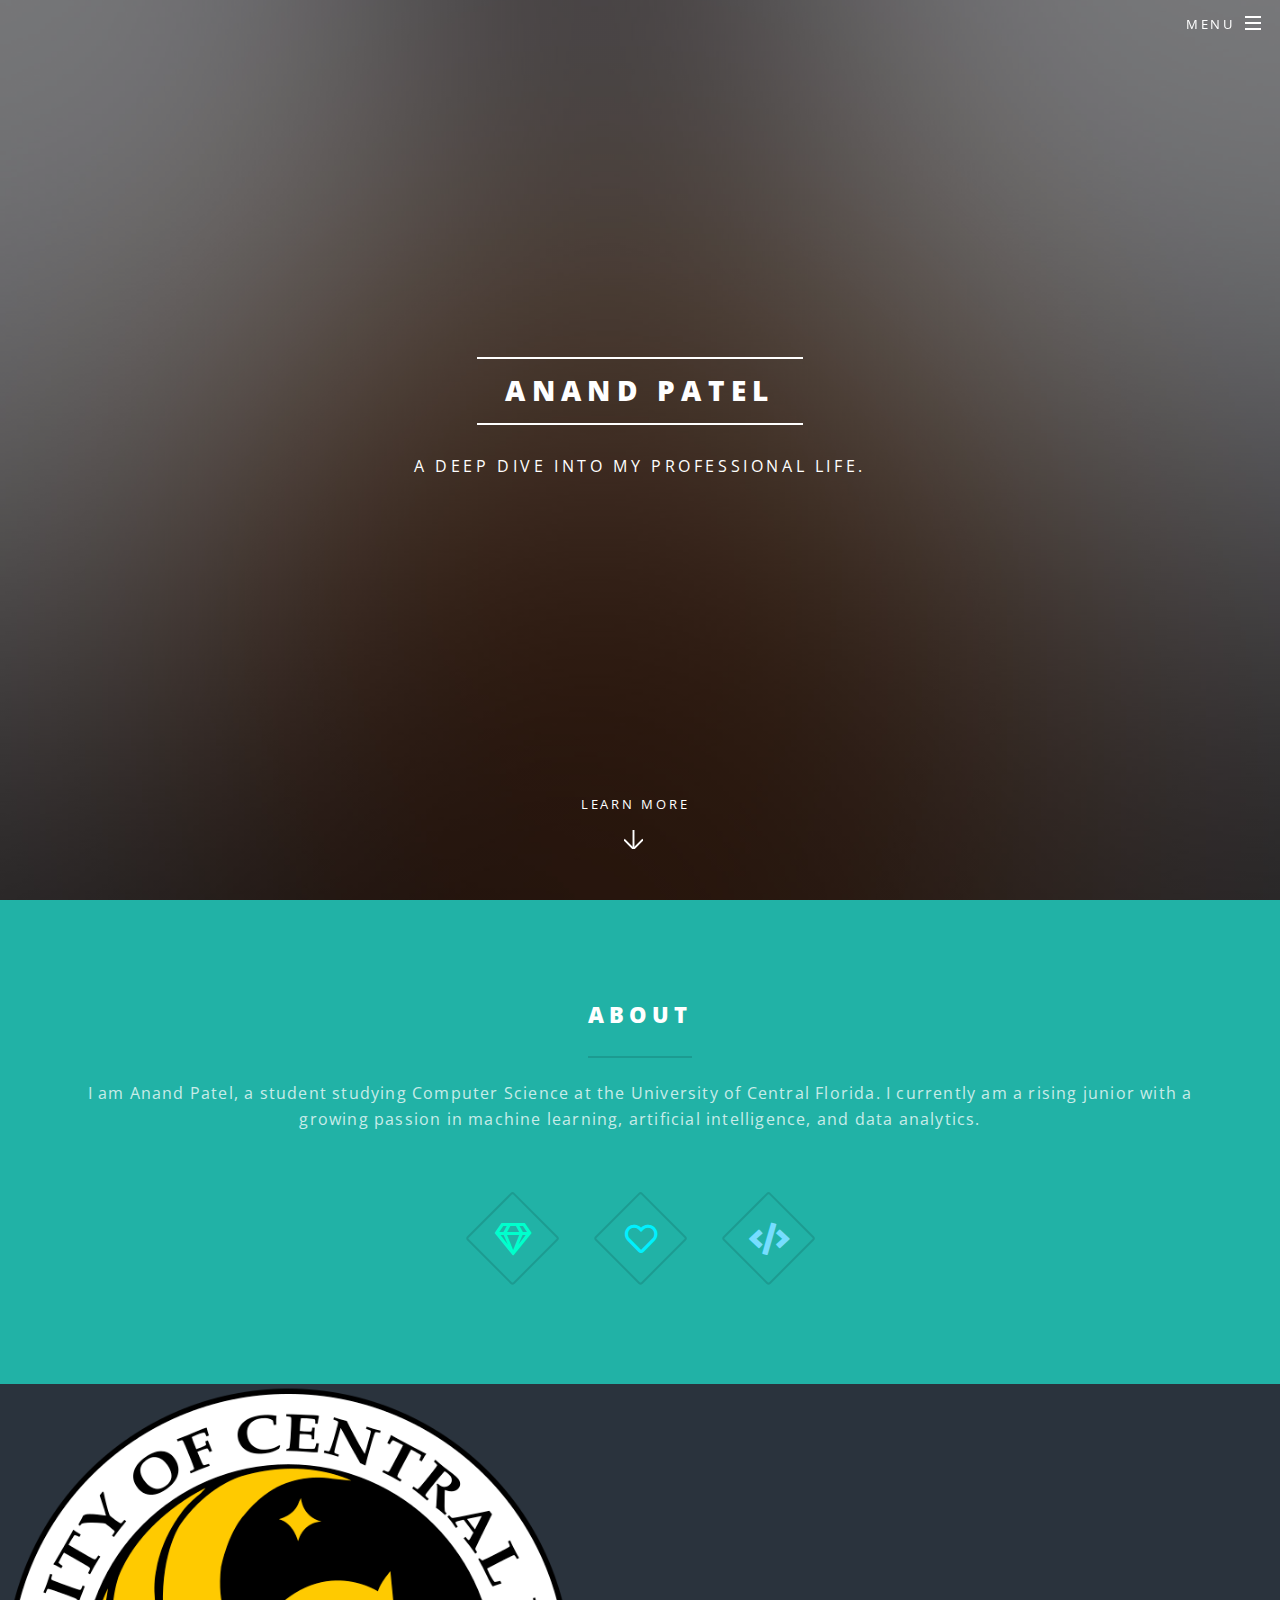
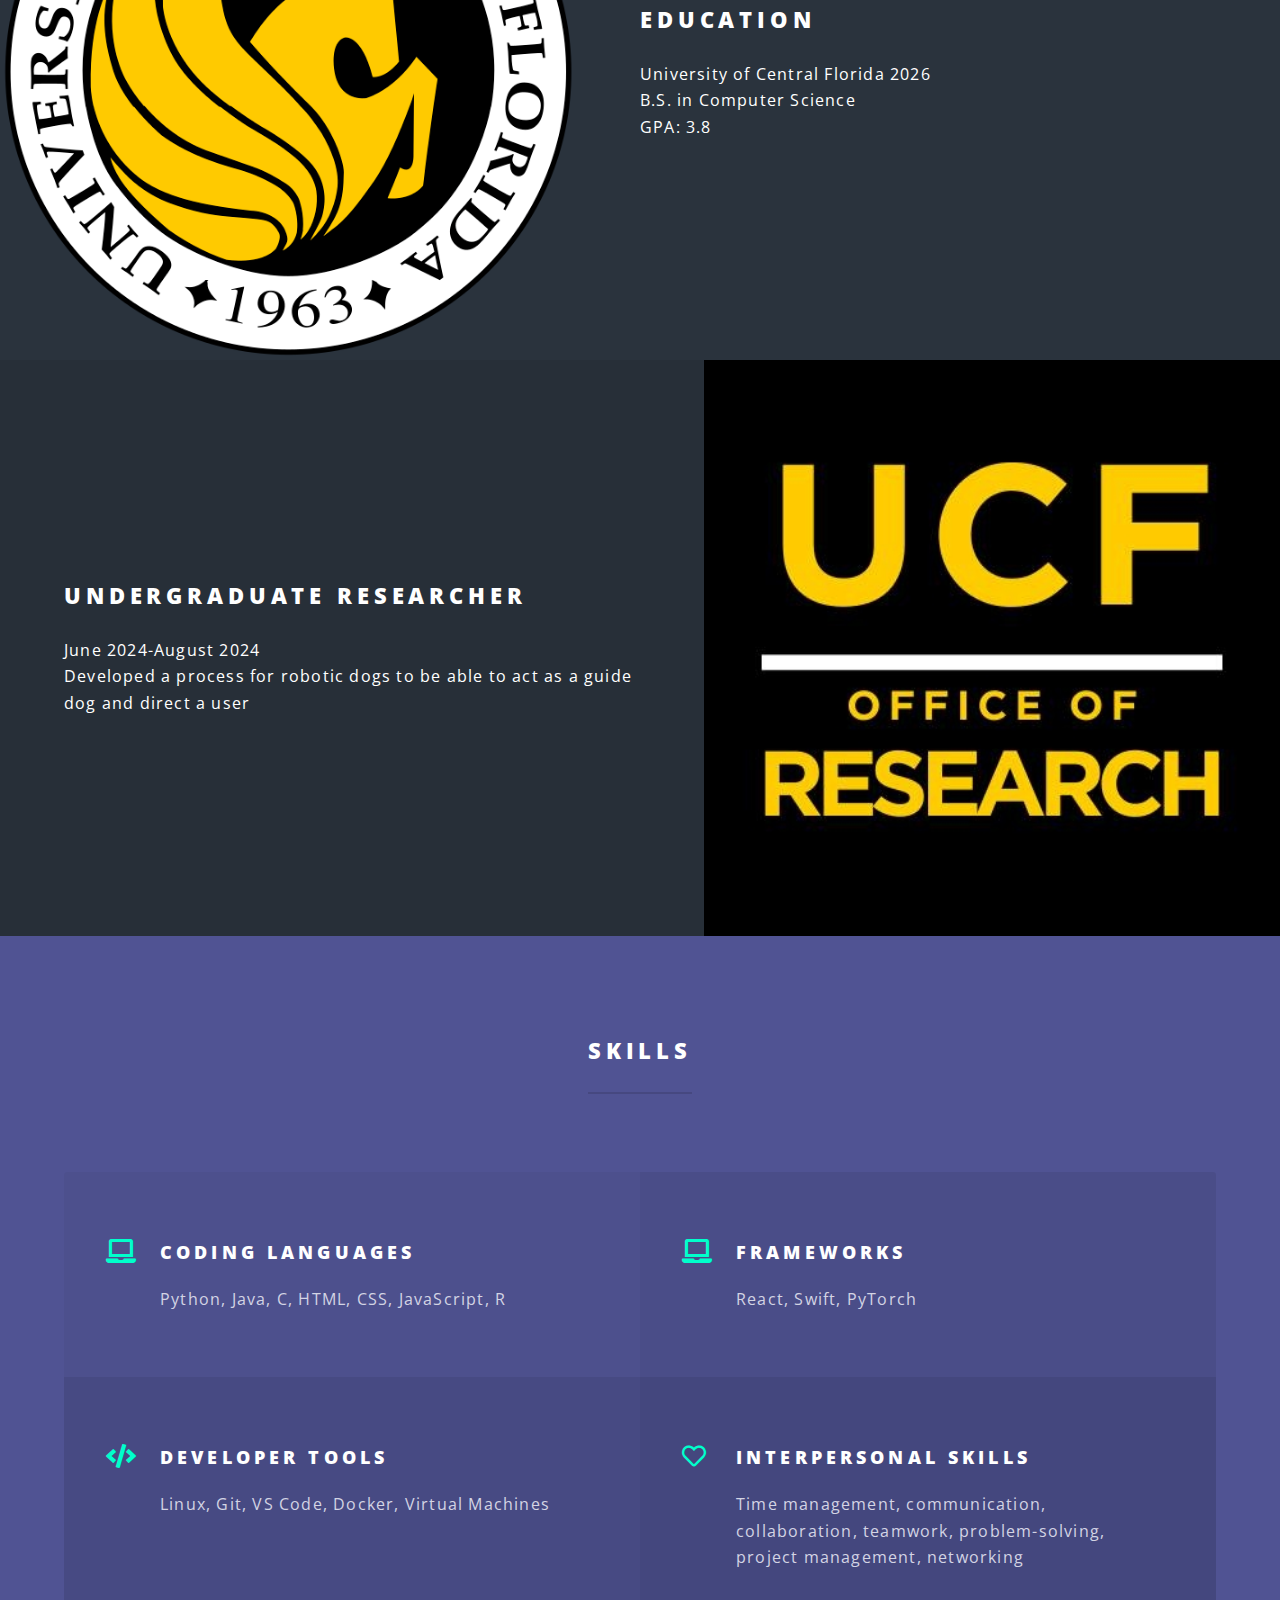
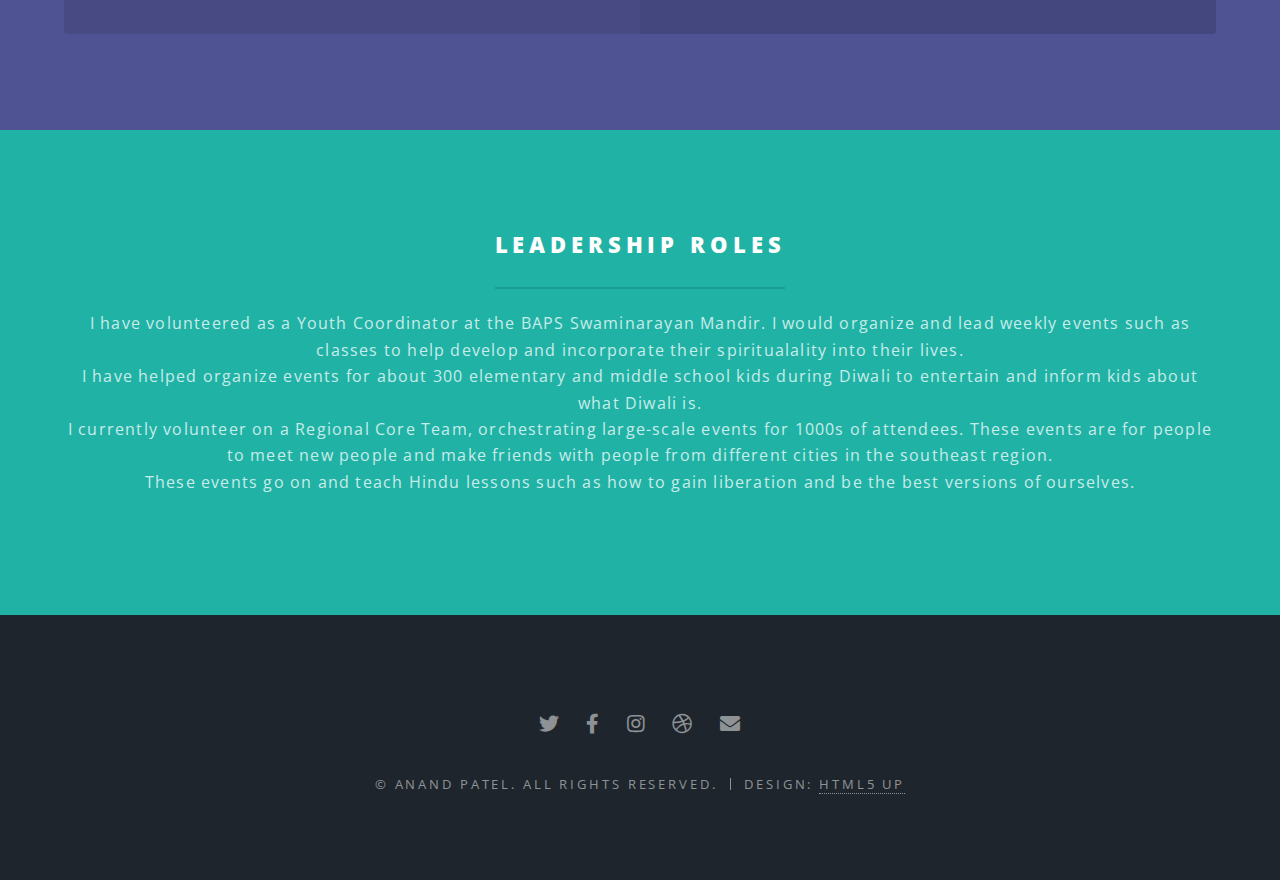
<file: index.html>
<!-- <!DOCTYPE HTML> -->
<!--
	Spectral by HTML5 UP
	html5up.net | @ajlkn
	Free for personal and commercial use under the CCA 3.0 license (html5up.net/license)
-->
<html>
	<head>
		<title>Anand Patel Portfolio</title>
		<meta charset="utf-8" />
		<meta name="viewport" content="width=device-width, initial-scale=1, user-scalable=no" />
		<link rel="stylesheet" href="assets/css/main.css" />
		<noscript><link rel="stylesheet" href="assets/css/noscript.css" /></noscript>
	</head>
	<body class="landing is-preload">

		<!-- Page Wrapper -->
		<div id="page-wrapper">

			<!-- Header -->
			<header id="header" class="alt">
				<h1><a href="index.html">Anand Patel</a></h1>
				<nav id="nav">
					<ul>
						<li class="special">
							<a href="#menu" class="menuToggle"><span>Menu</span></a>
							<div id="menu">
								<ul>
									<li><a href="index.html">Home</a></li>
									<li><a href="resume.html">Resume</a></li>
									<li><a href="projects.html">Projects</a></li>
								</ul>
							</div>
						</li>
					</ul>
				</nav>
			</header>

			<!-- Banner -->
			<section id="banner">
						<div class="inner">
							<h2>Anand Patel</h2>
							<p>A deep dive into my professional life.</p>
							<ul class="actions special">
							</ul>
						</div>
						<a href="#one" class="more scrolly">Learn More</a>
					</section>

			<!-- One -->
			<section id="one" class="wrapper style1 special">
				<div class="inner">
					<header class="major">
						<h2>About</h2>
						<p>I am Anand Patel, a student studying Computer Science at the University of Central Florida. 
							I currently am a rising junior with a growing passion in machine learning, artificial intelligence, and data analytics.
						</p>
					</header>
					<ul class="icons major">
						<li><span class="icon fa-gem major style1"><span class="label">Lorem</span></span></li>
						<li><span class="icon fa-heart major style2"><span class="label">Ipsum</span></span></li>
						<li><span class="icon solid fa-code major style3"><span class="label">Dolor</span></span></li>
					</ul>
				</div>
			</section>

			<!-- Two -->
			<section id="two" class="wrapper alt style2">
				<section class="spotlight">
					<div class="image"><img src="images/ucf.png" alt="" /></div>
					<div class="content">
						<h2>Education</h2>
						<p>University of Central Florida 2026<br />B.S. in Computer Science <br /> GPA: 3.8</p>
					</div>
				</section>
				<section class="spotlight">
					<div class="image"><img src="images/research.jpg" alt="" /></div>
					<div class="content">
						<h2>Undergraduate Researcher</h2>
						<p>June 2024-August 2024<br />Developed a process for robotic dogs to be able to act as a guide dog and direct a user</p>
					</div>
				</section>
			</section>

			<!-- Three -->
			<section id="three" class="wrapper style3 special">
				<div class="inner">
					<header class="major">
						<h2>Skills</h2>
					</header>
					<ul class="features">
						<li class="icon solid fa-laptop">
							<h3>Coding Languages</h3>
							<p>Python, Java, C, HTML, CSS, JavaScript, R</p>
						</li>
						<li class="icon solid fa-laptop">
							<h3>Frameworks</h3>
							<p>React, Swift, PyTorch</p>
						</li>
						<li class="icon solid fa-code">
							<h3>Developer Tools</h3>
							<p>Linux, Git, VS Code, Docker, Virtual Machines</p>
						</li>
						<li class="icon fa-heart">
							<h3>Interpersonal Skills</h3>
							<p>Time management, communication, collaboration, teamwork, problem-solving, project management, networking</p>
						</li>
					</ul>
				</div>
			</section>

			<!-- Four -->
			<section id="one" class="wrapper style1 special">
				<div class="inner">
					<header class="major">
						<h2>Leadership Roles</h2>
						<p>I have volunteered as a Youth Coordinator at the BAPS Swaminarayan Mandir. I would organize and lead weekly events such as classes to help develop and incorporate their spiritualality into their lives.<br />
							I have helped organize events for about 300 elementary and middle school kids during Diwali to entertain and inform kids about what Diwali is. <br />
							I currently volunteer on a Regional Core Team, orchestrating large-scale events for 1000s of attendees. These events are for people to meet new people and make friends with people from different cities in the southeast region.<br />
							These events go on and teach Hindu lessons such as how to gain liberation and be the best versions of ourselves.
						</p>
					</header>
				</div>
			</section>

			<!-- Footer -->
			<footer id="footer">
				<ul class="icons">
					<li><a href="#" class="icon brands fa-twitter"><span class="label">Twitter</span></a></li>
					<li><a href="#" class="icon brands fa-facebook-f"><span class="label">Facebook</span></a></li>
					<li><a href="#" class="icon brands fa-instagram"><span class="label">Instagram</span></a></li>
					<li><a href="#" class="icon brands fa-dribbble"><span class="label">Dribbble</span></a></li>
					<li><a href="#" class="icon solid fa-envelope"><span class="label">Email</span></a></li>
				</ul>
				<ul class="copyright">
					<li>&copy; Anand Patel. All rights reserved.</li><li>Design: <a href="http://html5up.net">HTML5 UP</a></li>
				</ul>
			</footer>

		</div>

		<!-- Scripts -->
		<script src="assets/js/jquery.min.js"></script>
		<script src="assets/js/jquery.scrollex.min.js"></script>
		<script src="assets/js/jquery.scrolly.min.js"></script>
		<script src="assets/js/browser.min.js"></script>
		<script src="assets/js/breakpoints.min.js"></script>
		<script src="assets/js/util.js"></script>
		<script src="assets/js/main.js"></script>

	</body>
</html>
</file>
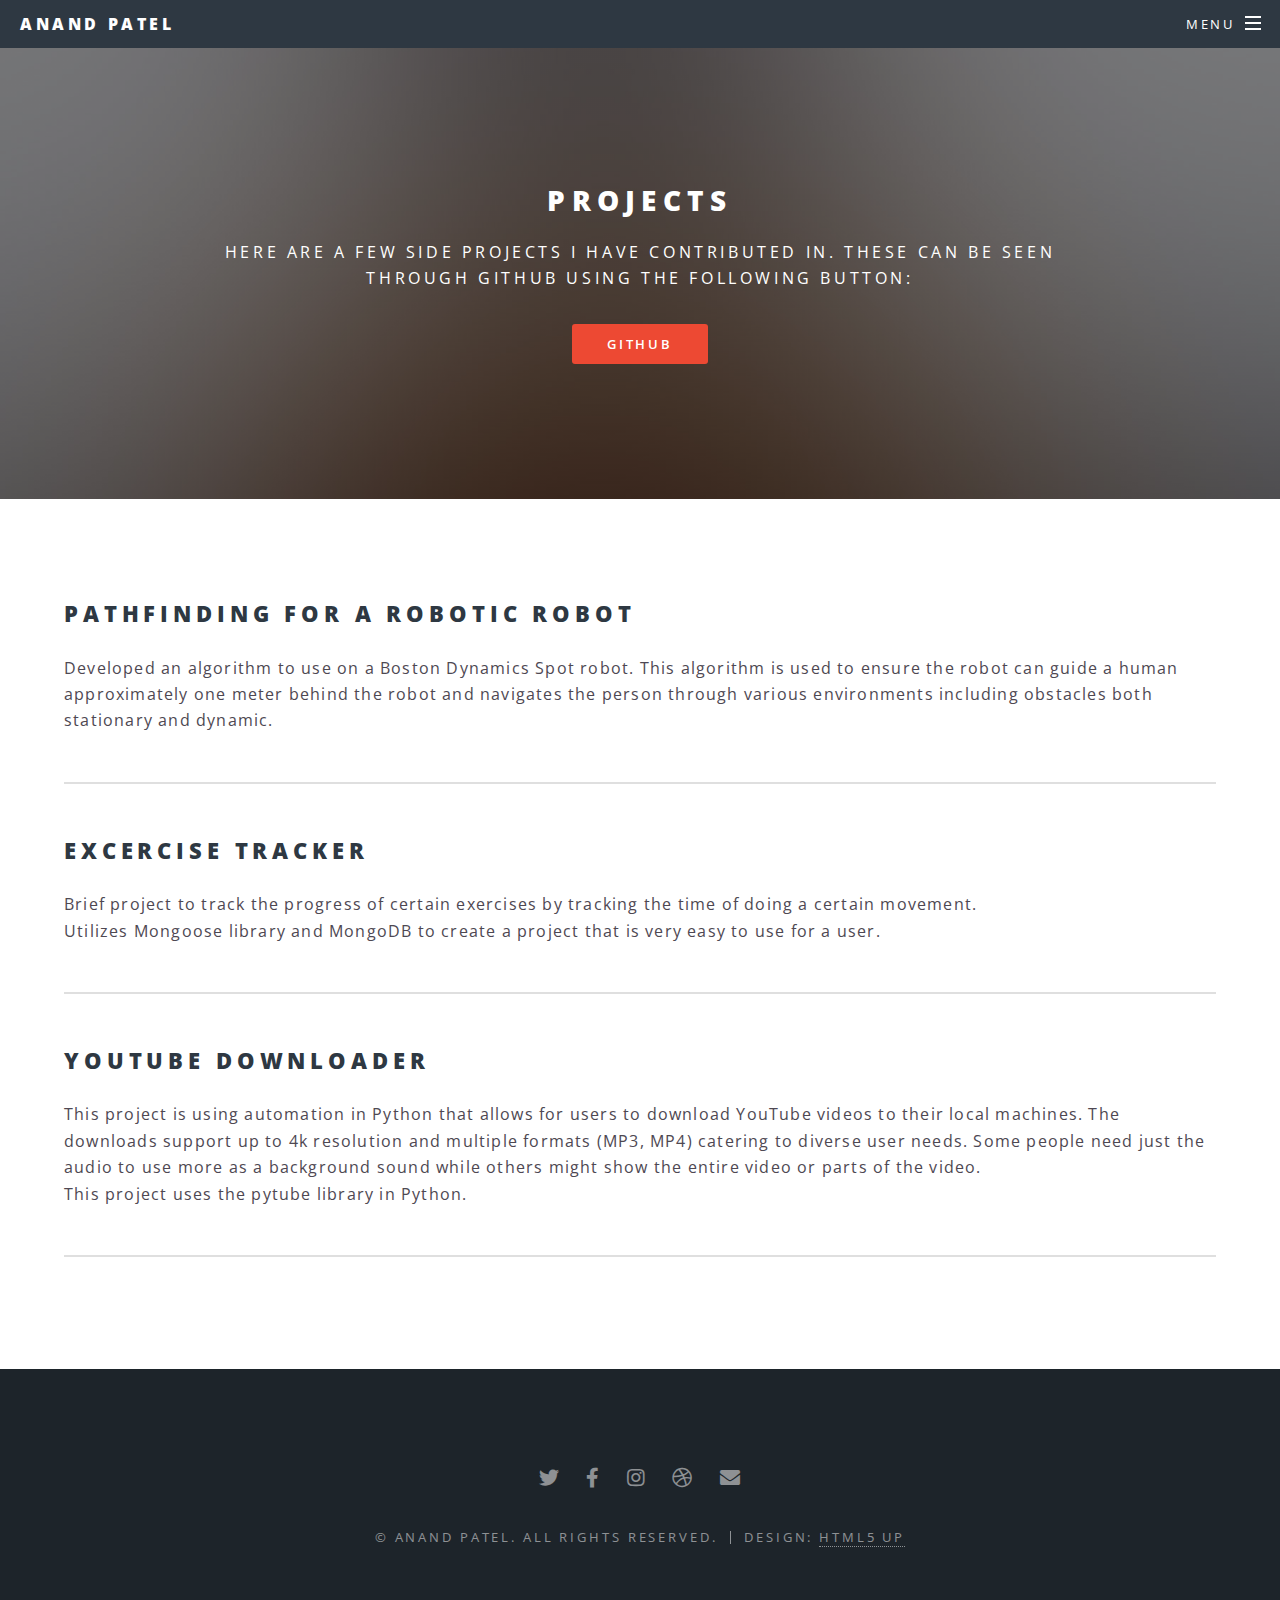
<file: projects.html>
<!-- <!DOCTYPE HTML> -->
<!--
	Spectral by HTML5 UP
	html5up.net | @ajlkn
	Free for personal and commercial use under the CCA 3.0 license (html5up.net/license)
-->
<html>
	<head>
		<title>Anand Patel's Projects</title>
		<meta charset="utf-8" />
		<meta name="viewport" content="width=device-width, initial-scale=1, user-scalable=no" />
		<link rel="stylesheet" href="assets/css/main.css" />
		<noscript><link rel="stylesheet" href="assets/css/noscript.css" /></noscript>
	</head>
	<body class="is-preload">

		<!-- Page Wrapper -->
			<div id="page-wrapper">

				<!-- Header -->
					<header id="header">
						<h1><a href="index.html">Anand Patel</a></h1>
						<nav id="nav">
							<ul>
								<li class="special">
									<a href="#menu" class="menuToggle"><span>Menu</span></a>
									<div id="menu">
										<ul>
											<li><a href="index.html">Home</a></li>
											<li><a href="resume.html">Resume</a></li>
											<li><a href="projects.html">Projects</a></li>
										</ul>
									</div>
								</li>
							</ul>
						</nav>
					</header>

				<!-- Main -->
					<article id="main">
						<header>
							<h2>Projects</h2>
							<p>Here are a few side projects I have contributed in. These can be seen <br />through GitHub using the following button: </p>
							<ul class="actions special">
								<li><a href="https://github.com/Apatel1103" class="button primary" target="_blank">Github</a></li>
							</ul>
						</header>
						<section class="wrapper style5">
							<div class="inner">

								<section>
									<h2>Pathfinding for a Robotic Robot</h2>
									<p>Developed an algorithm to use on a Boston Dynamics Spot robot. This algorithm is used to ensure the robot can guide a human approximately one meter behind the robot and navigates the person through various environments including obstacles both stationary and dynamic.</p>
									<hr />
									<!-- <header> -->
									<h2>Excercise Tracker</h2>
									<p>Brief project to track the progress of certain exercises by tracking the time of doing a certain movement.<br />
										Utilizes Mongoose library and MongoDB to create a project that is very easy to use for a user.
									</p>
									<hr />
									<h2>YouTube Downloader</h2>
										<p>This project is using automation in Python that allows for users to download YouTube videos to their local machines. The downloads support up to 4k resolution and multiple formats (MP3, MP4) catering to diverse user needs. Some people need just the audio to use more as a background sound while others might show the entire video or parts of the video.<br />
											This project uses the pytube library in Python.
										</p>
										<hr />
								

							</div>
						</section>
					</article>

				<!-- Footer -->
					<footer id="footer">
						<ul class="icons">
							<li><a href="#" class="icon brands fa-twitter"><span class="label">Twitter</span></a></li>
							<li><a href="#" class="icon brands fa-facebook-f"><span class="label">Facebook</span></a></li>
							<li><a href="#" class="icon brands fa-instagram"><span class="label">Instagram</span></a></li>
							<li><a href="#" class="icon brands fa-dribbble"><span class="label">Dribbble</span></a></li>
							<li><a href="#" class="icon solid fa-envelope"><span class="label">Email</span></a></li>
						</ul>
						<ul class="copyright">
							<li>&copy; Anand Patel. All rights reserved.</li><li>Design: <a href="http://html5up.net">HTML5 UP</a></li>
						</ul>
					</footer>

			</div>

		<!-- Scripts -->
			<script src="assets/js/jquery.min.js"></script>
			<script src="assets/js/jquery.scrollex.min.js"></script>
			<script src="assets/js/jquery.scrolly.min.js"></script>
			<script src="assets/js/browser.min.js"></script>
			<script src="assets/js/breakpoints.min.js"></script>
			<script src="assets/js/util.js"></script>
			<script src="assets/js/main.js"></script>

	</body>
</html>
</file>
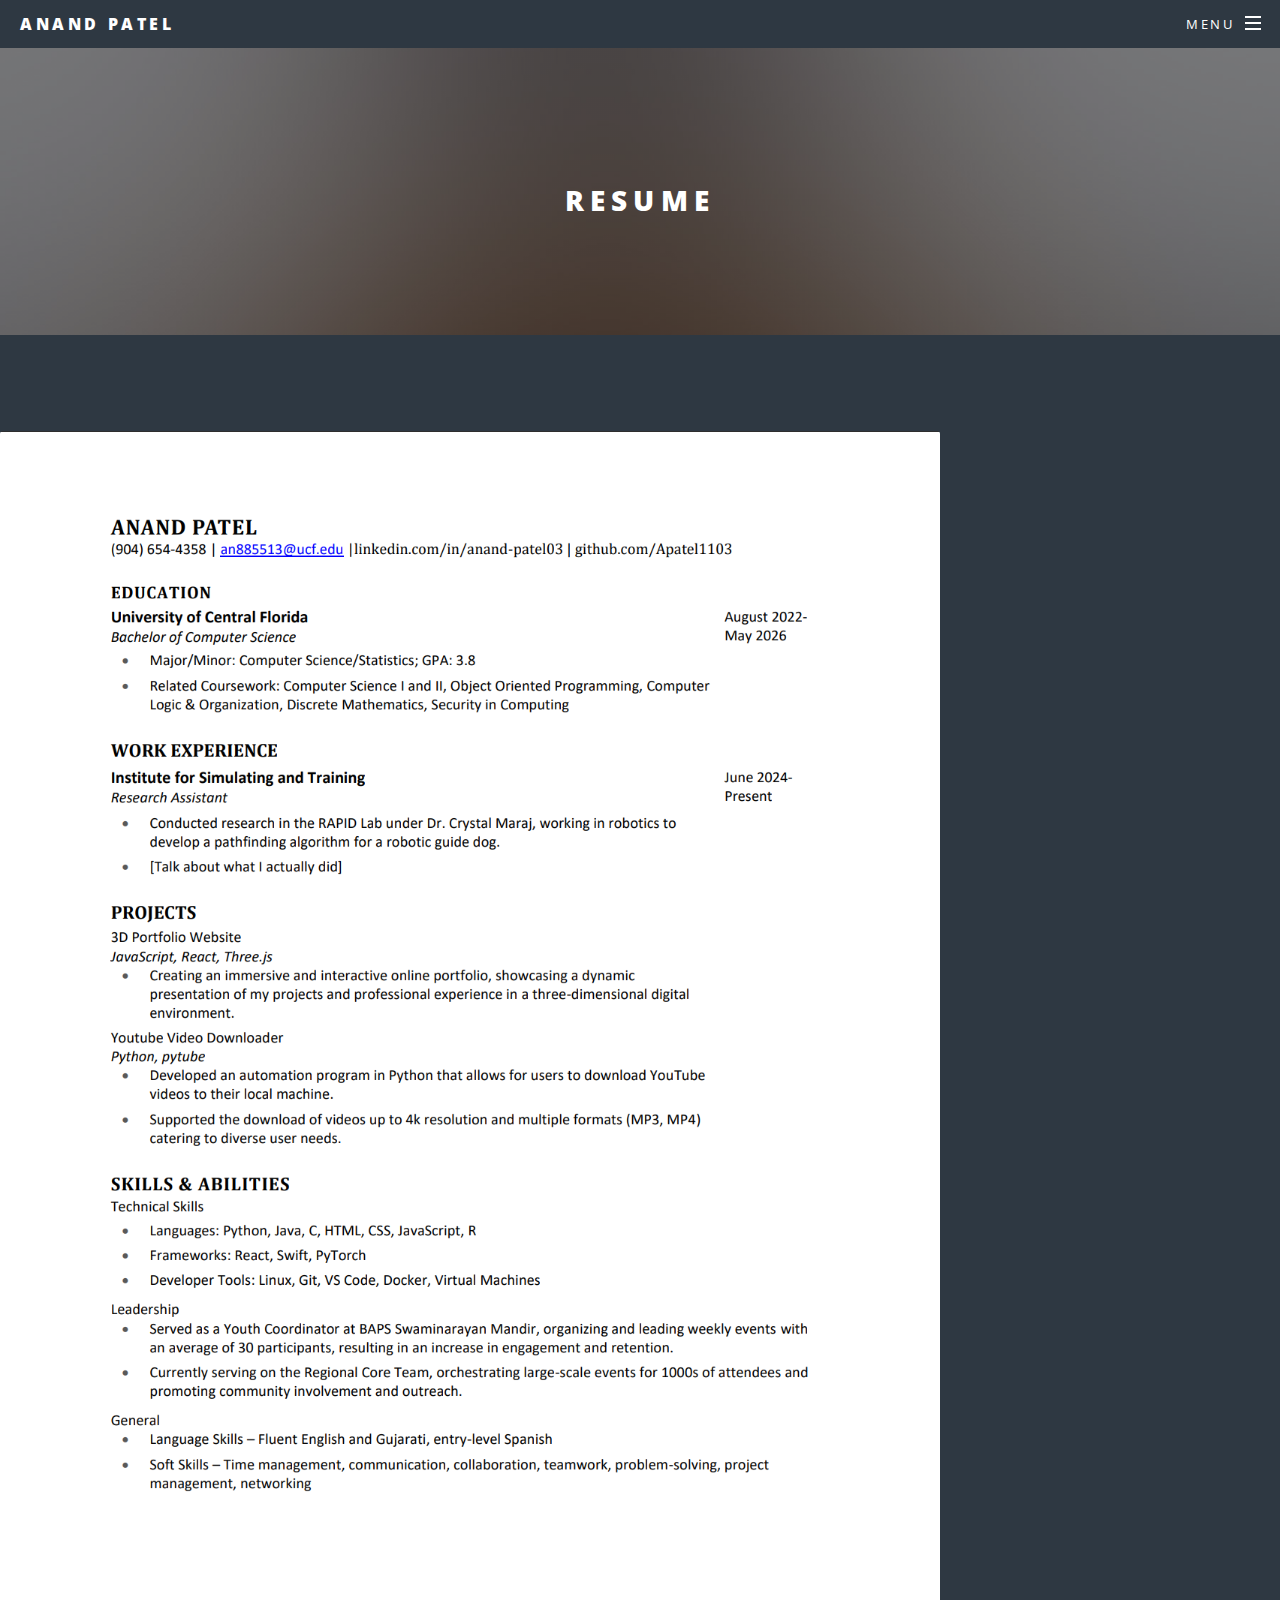
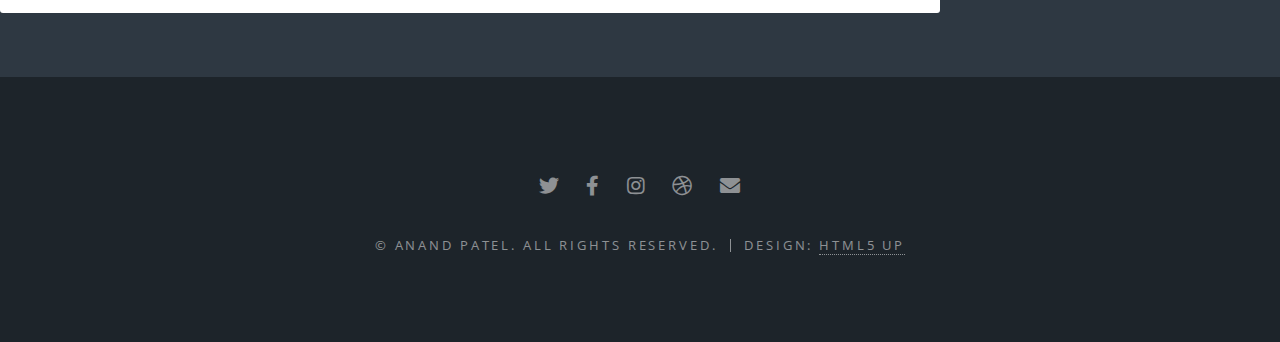
<file: resume.html>
<!-- <!DOCTYPE HTML> -->
<html>
	<head>
    	<title>Anand Patel's Resume</title>
    	<meta charset="utf-8" />
    	<meta name="viewport" content="width=device-width, initial-scale=1, user-scalable=no" />
    	<link rel="stylesheet" href="assets/css/main.css" />
    	<noscript><link rel="stylesheet" href="assets/css/noscript.css" /></noscript>
	</head>
	<body class="is-preload">

    <!-- Page Wrapper -->
    <div id="page-wrapper">

        <!-- Header -->
        <header id="header">
            <h1><a href="index.html">Anand Patel</a></h1>
            <nav id="nav">
                <ul>
                    <li class="special">
                        <a href="#menu" class="menuToggle"><span>Menu</span></a>
                        <div id="menu">
                            <ul>
                                <li><a href="index.html">Home</a></li>
                                <li><a href="resume.html">Resume</a></li>
                                <li><a href="projects.html">Projects</a></li>
                            </ul>
                        </div>
                    </li>
                </ul>
            </nav>
        </header>

        <!-- Main -->
        <article id="main">
            <header>
                <h2>Resume</h2>
            </header>
            <section class="wrapper style4">
                <div class="image">
                    <img src="images/AP Resume.png" alt="" class="center-image" />
                </div>
            </section>
        </article>

        <!-- Footer -->
        <footer id="footer">
            <ul class="icons">
                <li><a href="#" class="icon brands fa-twitter"><span class="label">Twitter</span></a></li>
                <li><a href="#" class="icon brands fa-facebook-f"><span class="label">Facebook</span></a></li>
                <li><a href="#" class="icon brands fa-instagram"><span class="label">Instagram</span></a></li>
                <li><a href="#" class="icon brands fa-dribbble"><span class="label">Dribbble</span></a></li>
                <li><a href="#" class="icon solid fa-envelope"><span class="label">Email</span></a></li>
            </ul>
            <ul class="copyright">
                <li>&copy; Anand Patel. All rights reserved.</li><li>Design: <a href="http://html5up.net">HTML5 UP</a></li>
            </ul>
        </footer>

    </div>

    <!-- Scripts -->
    <script src="assets/js/jquery.min.js"></script>
    <script src="assets/js/jquery.scrollex.min.js"></script>
    <script src="assets/js/jquery.scrolly.min.js"></script>
    <script src="assets/js/browser.min.js"></script>
    <script src="assets/js/breakpoints.min.js"></script>
    <script src="assets/js/util.js"></script>
    <script src="assets/js/main.js"></script>

	</body>
</html>
</file>
<file: assets/css/noscript.css>
/*
	Spectral by HTML5 UP
	html5up.net | @ajlkn
	Free for personal and commercial use under the CCA 3.0 license (html5up.net/license)
*/

/* Banner */

	body.is-preload #banner h2 {
		-moz-transform: none;
		-webkit-transform: none;
		-ms-transform: none;
		transform: none;
		opacity: 1;
	}

		body.is-preload #banner h2:before, body.is-preload #banner h2:after {
			width: 100%;
		}

	body.is-preload #banner .more {
		-moz-transform: none;
		-webkit-transform: none;
		-ms-transform: none;
		transform: none;
		opacity: 1;
	}

	body.is-preload #banner:after {
		opacity: 0;
	}
</file>
<file: assets/css/main.css>
@import url(fontawesome-all.min.css);
@import url("https://fonts.googleapis.com/css?family=Open+Sans:400,400italic,600,600italic,800,800italic");

/*
	Spectral by HTML5 UP
	html5up.net | @ajlkn
	Free for personal and commercial use under the CCA 3.0 license (html5up.net/license)
*/

html, body, div, span, applet, object,
iframe, h1, h2, h3, h4, h5, h6, p, blockquote,
pre, a, abbr, acronym, address, big, cite,
code, del, dfn, em, img, ins, kbd, q, s, samp,
small, strike, strong, sub, sup, tt, var, b,
u, i, center, dl, dt, dd, ol, ul, li, fieldset,
form, label, legend, table, caption, tbody,
tfoot, thead, tr, th, td, article, aside,
canvas, details, embed, figure, figcaption,
footer, header, hgroup, menu, nav, output, ruby,
section, summary, time, mark, audio, video {
	margin: 0;
	padding: 0;
	border: 0;
	font-size: 100%;
	font: inherit;
	vertical-align: baseline;}

article, aside, details, figcaption, figure,
footer, header, hgroup, menu, nav, section {
	display: block;}

body {
	line-height: 1;
}

ol, ul {
	list-style: none;
}

blockquote, q {
	quotes: none;
}

	blockquote:before, blockquote:after, q:before, q:after {
		content: '';
		content: none;
	}

table {
	border-collapse: collapse;
	border-spacing: 0;
}

body {
	-webkit-text-size-adjust: none;
}

mark {
	background-color: transparent;
	color: inherit;
}

input::-moz-focus-inner {
	border: 0;
	padding: 0;
}

input, select, textarea {
	-moz-appearance: none;
	-webkit-appearance: none;
	-ms-appearance: none;
	appearance: none;
}

.center-image {
    display: block;
    margin-left: auto;
    margin-right: auto;
}



/* Basic */

	@-ms-viewport {
		width: device-width;
	}

	html {
		box-sizing: border-box;
	}

	*, *:before, *:after {
		box-sizing: inherit;
	}

	body {
		background: #2e3842;
	}

		body.is-preload *, body.is-preload *:before, body.is-preload *:after {
			-moz-animation: none !important;
			-webkit-animation: none !important;
			-ms-animation: none !important;
			animation: none !important;
			-moz-transition: none !important;
			-webkit-transition: none !important;
			-ms-transition: none !important;
			transition: none !important;
		}

	body, input, select, textarea {
		color: #fff;
		font-family: "Open Sans", Helvetica, sans-serif;
		font-size: 15pt;
		font-weight: 400;
		letter-spacing: 0.075em;
		line-height: 1.65em;
	}

		@media screen and (max-width: 1680px) {

			body, input, select, textarea {
				font-size: 13pt;
			}

		}

		@media screen and (max-width: 1280px) {

			body, input, select, textarea {
				font-size: 12pt;
			}

		}

		@media screen and (max-width: 736px) {

			body, input, select, textarea {
				font-size: 11pt;
				letter-spacing: 0.0375em;
			}

		}

	a {
		-moz-transition: color 0.2s ease, border-bottom-color 0.2s ease;
		-webkit-transition: color 0.2s ease, border-bottom-color 0.2s ease;
		-ms-transition: color 0.2s ease, border-bottom-color 0.2s ease;
		transition: color 0.2s ease, border-bottom-color 0.2s ease;
		border-bottom: dotted 1px;
		color: inherit;
		text-decoration: none;
	}

		a:hover {
			border-bottom-color: transparent;
		}

	strong, b {
		color: #fff;
		font-weight: 600;
	}

	em, i {
		font-style: italic;
	}

	p {
		margin: 0 0 2em 0;
	}

	h1, h2, h3, h4, h5, h6 {
		color: #fff;
		font-weight: 800;
		letter-spacing: 0.225em;
		line-height: 1em;
		margin: 0 0 1em 0;
		text-transform: uppercase;
	}

		h1 a, h2 a, h3 a, h4 a, h5 a, h6 a {
			color: inherit;
			text-decoration: none;
		}

	h2 {
		font-size: 1.35em;
		line-height: 1.75em;
	}

		@media screen and (max-width: 736px) {

			h2 {
				font-size: 1.1em;
				line-height: 1.65em;
			}

		}

	h3 {
		font-size: 1.15em;
		line-height: 1.75em;
	}

		@media screen and (max-width: 736px) {

			h3 {
				font-size: 1em;
				line-height: 1.65em;
			}

		}

	h4 {
		font-size: 1em;
		line-height: 1.5em;
	}

	h5 {
		font-size: 0.8em;
		line-height: 1.5em;
	}

	h6 {
		font-size: 0.7em;
		line-height: 1.5em;
	}

	sub {
		font-size: 0.8em;
		position: relative;
		top: 0.5em;
	}

	sup {
		font-size: 0.8em;
		position: relative;
		top: -0.5em;
	}

	hr {
		border: 0;
		border-bottom: solid 2px #fff;
		margin: 3em 0;
	}

		hr.major {
			margin: 4.5em 0;
		}

	blockquote {
		border-left: solid 4px #fff;
		font-style: italic;
		margin: 0 0 2em 0;
		padding: 0.5em 0 0.5em 2em;
	}

	code {
		background: rgba(144, 144, 144, 0.25);
		border-radius: 3px;
		font-family: "Courier New", monospace;
		font-size: 0.9em;
		letter-spacing: 0;
		margin: 0 0.25em;
		padding: 0.25em 0.65em;
	}

	pre {
		-webkit-overflow-scrolling: touch;
		font-family: "Courier New", monospace;
		font-size: 0.9em;
		margin: 0 0 2em 0;
	}

		pre code {
			display: block;
			line-height: 1.75em;
			padding: 1em 1.5em;
			overflow-x: auto;
		}

	.align-left {
		text-align: left;
	}

	.align-center {
		text-align: center;
	}

	.align-right {
		text-align: right;
	}

/* Row */

	.row {
		display: flex;
		flex-wrap: wrap;
		box-sizing: border-box;
		align-items: stretch;
	}

		.row > * {
			box-sizing: border-box;
		}

		.row.gtr-uniform > * > :last-child {
			margin-bottom: 0;
		}

		.row.aln-left {
			justify-content: flex-start;
		}

		.row.aln-center {
			justify-content: center;
		}

		.row.aln-right {
			justify-content: flex-end;
		}

		.row.aln-top {
			align-items: flex-start;
		}

		.row.aln-middle {
			align-items: center;
		}

		.row.aln-bottom {
			align-items: flex-end;
		}

		.row > .imp {
			order: -1;
		}

		.row > .col-1 {
			width: 8.33333%;
		}

		.row > .off-1 {
			margin-left: 8.33333%;
		}

		.row > .col-2 {
			width: 16.66667%;
		}

		.row > .off-2 {
			margin-left: 16.66667%;
		}

		.row > .col-3 {
			width: 25%;
		}

		.row > .off-3 {
			margin-left: 25%;
		}

		.row > .col-4 {
			width: 33.33333%;
		}

		.row > .off-4 {
			margin-left: 33.33333%;
		}

		.row > .col-5 {
			width: 41.66667%;
		}

		.row > .off-5 {
			margin-left: 41.66667%;
		}

		.row > .col-6 {
			width: 50%;
		}

		.row > .off-6 {
			margin-left: 50%;
		}

		.row > .col-7 {
			width: 58.33333%;
		}

		.row > .off-7 {
			margin-left: 58.33333%;
		}

		.row > .col-8 {
			width: 66.66667%;
		}

		.row > .off-8 {
			margin-left: 66.66667%;
		}

		.row > .col-9 {
			width: 75%;
		}

		.row > .off-9 {
			margin-left: 75%;
		}

		.row > .col-10 {
			width: 83.33333%;
		}

		.row > .off-10 {
			margin-left: 83.33333%;
		}

		.row > .col-11 {
			width: 91.66667%;
		}

		.row > .off-11 {
			margin-left: 91.66667%;
		}

		.row > .col-12 {
			width: 100%;
		}

		.row > .off-12 {
			margin-left: 100%;
		}

		.row.gtr-0 {
			margin-top: 0;
			margin-left: 0em;
		}

			.row.gtr-0 > * {
				padding: 0 0 0 0em;
			}

			.row.gtr-0.gtr-uniform {
				margin-top: 0em;
			}

				.row.gtr-0.gtr-uniform > * {
					padding-top: 0em;
				}

		.row.gtr-25 {
			margin-top: 0;
			margin-left: -0.375em;
		}

			.row.gtr-25 > * {
				padding: 0 0 0 0.375em;
			}

			.row.gtr-25.gtr-uniform {
				margin-top: -0.375em;
			}

				.row.gtr-25.gtr-uniform > * {
					padding-top: 0.375em;
				}

		.row.gtr-50 {
			margin-top: 0;
			margin-left: -0.75em;
		}

			.row.gtr-50 > * {
				padding: 0 0 0 0.75em;
			}

			.row.gtr-50.gtr-uniform {
				margin-top: -0.75em;
			}

				.row.gtr-50.gtr-uniform > * {
					padding-top: 0.75em;
				}

		.row {
			margin-top: 0;
			margin-left: -1.5em;
		}

			.row > * {
				padding: 0 0 0 1.5em;
			}

			.row.gtr-uniform {
				margin-top: -1.5em;
			}

				.row.gtr-uniform > * {
					padding-top: 1.5em;
				}

		.row.gtr-150 {
			margin-top: 0;
			margin-left: -2.25em;
		}

			.row.gtr-150 > * {
				padding: 0 0 0 2.25em;
			}

			.row.gtr-150.gtr-uniform {
				margin-top: -2.25em;
			}

				.row.gtr-150.gtr-uniform > * {
					padding-top: 2.25em;
				}

		.row.gtr-200 {
			margin-top: 0;
			margin-left: -3em;
		}

			.row.gtr-200 > * {
				padding: 0 0 0 3em;
			}

			.row.gtr-200.gtr-uniform {
				margin-top: -3em;
			}

				.row.gtr-200.gtr-uniform > * {
					padding-top: 3em;
				}

		@media screen and (max-width: 1680px) {

			.row {
				display: flex;
				flex-wrap: wrap;
				box-sizing: border-box;
				align-items: stretch;
			}

				.row > * {
					box-sizing: border-box;
				}

				.row.gtr-uniform > * > :last-child {
					margin-bottom: 0;
				}

				.row.aln-left {
					justify-content: flex-start;
				}

				.row.aln-center {
					justify-content: center;
				}

				.row.aln-right {
					justify-content: flex-end;
				}

				.row.aln-top {
					align-items: flex-start;
				}

				.row.aln-middle {
					align-items: center;
				}

				.row.aln-bottom {
					align-items: flex-end;
				}

				.row > .imp-xlarge {
					order: -1;
				}

				.row > .col-1-xlarge {
					width: 8.33333%;
				}

				.row > .off-1-xlarge {
					margin-left: 8.33333%;
				}

				.row > .col-2-xlarge {
					width: 16.66667%;
				}

				.row > .off-2-xlarge {
					margin-left: 16.66667%;
				}

				.row > .col-3-xlarge {
					width: 25%;
				}

				.row > .off-3-xlarge {
					margin-left: 25%;
				}

				.row > .col-4-xlarge {
					width: 33.33333%;
				}

				.row > .off-4-xlarge {
					margin-left: 33.33333%;
				}

				.row > .col-5-xlarge {
					width: 41.66667%;
				}

				.row > .off-5-xlarge {
					margin-left: 41.66667%;
				}

				.row > .col-6-xlarge {
					width: 50%;
				}

				.row > .off-6-xlarge {
					margin-left: 50%;
				}

				.row > .col-7-xlarge {
					width: 58.33333%;
				}

				.row > .off-7-xlarge {
					margin-left: 58.33333%;
				}

				.row > .col-8-xlarge {
					width: 66.66667%;
				}

				.row > .off-8-xlarge {
					margin-left: 66.66667%;
				}

				.row > .col-9-xlarge {
					width: 75%;
				}

				.row > .off-9-xlarge {
					margin-left: 75%;
				}

				.row > .col-10-xlarge {
					width: 83.33333%;
				}

				.row > .off-10-xlarge {
					margin-left: 83.33333%;
				}

				.row > .col-11-xlarge {
					width: 91.66667%;
				}

				.row > .off-11-xlarge {
					margin-left: 91.66667%;
				}

				.row > .col-12-xlarge {
					width: 100%;
				}

				.row > .off-12-xlarge {
					margin-left: 100%;
				}

				.row.gtr-0 {
					margin-top: 0;
					margin-left: 0em;
				}

					.row.gtr-0 > * {
						padding: 0 0 0 0em;
					}

					.row.gtr-0.gtr-uniform {
						margin-top: 0em;
					}

						.row.gtr-0.gtr-uniform > * {
							padding-top: 0em;
						}

				.row.gtr-25 {
					margin-top: 0;
					margin-left: -0.375em;
				}

					.row.gtr-25 > * {
						padding: 0 0 0 0.375em;
					}

					.row.gtr-25.gtr-uniform {
						margin-top: -0.375em;
					}

						.row.gtr-25.gtr-uniform > * {
							padding-top: 0.375em;
						}

				.row.gtr-50 {
					margin-top: 0;
					margin-left: -0.75em;
				}

					.row.gtr-50 > * {
						padding: 0 0 0 0.75em;
					}

					.row.gtr-50.gtr-uniform {
						margin-top: -0.75em;
					}

						.row.gtr-50.gtr-uniform > * {
							padding-top: 0.75em;
						}

				.row {
					margin-top: 0;
					margin-left: -1.5em;
				}

					.row > * {
						padding: 0 0 0 1.5em;
					}

					.row.gtr-uniform {
						margin-top: -1.5em;
					}

						.row.gtr-uniform > * {
							padding-top: 1.5em;
						}

				.row.gtr-150 {
					margin-top: 0;
					margin-left: -2.25em;
				}

					.row.gtr-150 > * {
						padding: 0 0 0 2.25em;
					}

					.row.gtr-150.gtr-uniform {
						margin-top: -2.25em;
					}

						.row.gtr-150.gtr-uniform > * {
							padding-top: 2.25em;
						}

				.row.gtr-200 {
					margin-top: 0;
					margin-left: -3em;
				}

					.row.gtr-200 > * {
						padding: 0 0 0 3em;
					}

					.row.gtr-200.gtr-uniform {
						margin-top: -3em;
					}

						.row.gtr-200.gtr-uniform > * {
							padding-top: 3em;
						}

		}

		@media screen and (max-width: 1280px) {

			.row {
				display: flex;
				flex-wrap: wrap;
				box-sizing: border-box;
				align-items: stretch;
			}

				.row > * {
					box-sizing: border-box;
				}

				.row.gtr-uniform > * > :last-child {
					margin-bottom: 0;
				}

				.row.aln-left {
					justify-content: flex-start;
				}

				.row.aln-center {
					justify-content: center;
				}

				.row.aln-right {
					justify-content: flex-end;
				}

				.row.aln-top {
					align-items: flex-start;
				}

				.row.aln-middle {
					align-items: center;
				}

				.row.aln-bottom {
					align-items: flex-end;
				}

				.row > .imp-large {
					order: -1;
				}

				.row > .col-1-large {
					width: 8.33333%;
				}

				.row > .off-1-large {
					margin-left: 8.33333%;
				}

				.row > .col-2-large {
					width: 16.66667%;
				}

				.row > .off-2-large {
					margin-left: 16.66667%;
				}

				.row > .col-3-large {
					width: 25%;
				}

				.row > .off-3-large {
					margin-left: 25%;
				}

				.row > .col-4-large {
					width: 33.33333%;
				}

				.row > .off-4-large {
					margin-left: 33.33333%;
				}

				.row > .col-5-large {
					width: 41.66667%;
				}

				.row > .off-5-large {
					margin-left: 41.66667%;
				}

				.row > .col-6-large {
					width: 50%;
				}

				.row > .off-6-large {
					margin-left: 50%;
				}

				.row > .col-7-large {
					width: 58.33333%;
				}

				.row > .off-7-large {
					margin-left: 58.33333%;
				}

				.row > .col-8-large {
					width: 66.66667%;
				}

				.row > .off-8-large {
					margin-left: 66.66667%;
				}

				.row > .col-9-large {
					width: 75%;
				}

				.row > .off-9-large {
					margin-left: 75%;
				}

				.row > .col-10-large {
					width: 83.33333%;
				}

				.row > .off-10-large {
					margin-left: 83.33333%;
				}

				.row > .col-11-large {
					width: 91.66667%;
				}

				.row > .off-11-large {
					margin-left: 91.66667%;
				}

				.row > .col-12-large {
					width: 100%;
				}

				.row > .off-12-large {
					margin-left: 100%;
				}

				.row.gtr-0 {
					margin-top: 0;
					margin-left: 0em;
				}

					.row.gtr-0 > * {
						padding: 0 0 0 0em;
					}

					.row.gtr-0.gtr-uniform {
						margin-top: 0em;
					}

						.row.gtr-0.gtr-uniform > * {
							padding-top: 0em;
						}

				.row.gtr-25 {
					margin-top: 0;
					margin-left: -0.375em;
				}

					.row.gtr-25 > * {
						padding: 0 0 0 0.375em;
					}

					.row.gtr-25.gtr-uniform {
						margin-top: -0.375em;
					}

						.row.gtr-25.gtr-uniform > * {
							padding-top: 0.375em;
						}

				.row.gtr-50 {
					margin-top: 0;
					margin-left: -0.75em;
				}

					.row.gtr-50 > * {
						padding: 0 0 0 0.75em;
					}

					.row.gtr-50.gtr-uniform {
						margin-top: -0.75em;
					}

						.row.gtr-50.gtr-uniform > * {
							padding-top: 0.75em;
						}

				.row {
					margin-top: 0;
					margin-left: -1.5em;
				}

					.row > * {
						padding: 0 0 0 1.5em;
					}

					.row.gtr-uniform {
						margin-top: -1.5em;
					}

						.row.gtr-uniform > * {
							padding-top: 1.5em;
						}

				.row.gtr-150 {
					margin-top: 0;
					margin-left: -2.25em;
				}

					.row.gtr-150 > * {
						padding: 0 0 0 2.25em;
					}

					.row.gtr-150.gtr-uniform {
						margin-top: -2.25em;
					}

						.row.gtr-150.gtr-uniform > * {
							padding-top: 2.25em;
						}

				.row.gtr-200 {
					margin-top: 0;
					margin-left: -3em;
				}

					.row.gtr-200 > * {
						padding: 0 0 0 3em;
					}

					.row.gtr-200.gtr-uniform {
						margin-top: -3em;
					}

						.row.gtr-200.gtr-uniform > * {
							padding-top: 3em;
						}

		}

		@media screen and (max-width: 980px) {

			.row {
				display: flex;
				flex-wrap: wrap;
				box-sizing: border-box;
				align-items: stretch;
			}

				.row > * {
					box-sizing: border-box;
				}

				.row.gtr-uniform > * > :last-child {
					margin-bottom: 0;
				}

				.row.aln-left {
					justify-content: flex-start;
				}

				.row.aln-center {
					justify-content: center;
				}

				.row.aln-right {
					justify-content: flex-end;
				}

				.row.aln-top {
					align-items: flex-start;
				}

				.row.aln-middle {
					align-items: center;
				}

				.row.aln-bottom {
					align-items: flex-end;
				}

				.row > .imp-medium {
					order: -1;
				}

				.row > .col-1-medium {
					width: 8.33333%;
				}

				.row > .off-1-medium {
					margin-left: 8.33333%;
				}

				.row > .col-2-medium {
					width: 16.66667%;
				}

				.row > .off-2-medium {
					margin-left: 16.66667%;
				}

				.row > .col-3-medium {
					width: 25%;
				}

				.row > .off-3-medium {
					margin-left: 25%;
				}

				.row > .col-4-medium {
					width: 33.33333%;
				}

				.row > .off-4-medium {
					margin-left: 33.33333%;
				}

				.row > .col-5-medium {
					width: 41.66667%;
				}

				.row > .off-5-medium {
					margin-left: 41.66667%;
				}

				.row > .col-6-medium {
					width: 50%;
				}

				.row > .off-6-medium {
					margin-left: 50%;
				}

				.row > .col-7-medium {
					width: 58.33333%;
				}

				.row > .off-7-medium {
					margin-left: 58.33333%;
				}

				.row > .col-8-medium {
					width: 66.66667%;
				}

				.row > .off-8-medium {
					margin-left: 66.66667%;
				}

				.row > .col-9-medium {
					width: 75%;
				}

				.row > .off-9-medium {
					margin-left: 75%;
				}

				.row > .col-10-medium {
					width: 83.33333%;
				}

				.row > .off-10-medium {
					margin-left: 83.33333%;
				}

				.row > .col-11-medium {
					width: 91.66667%;
				}

				.row > .off-11-medium {
					margin-left: 91.66667%;
				}

				.row > .col-12-medium {
					width: 100%;
				}

				.row > .off-12-medium {
					margin-left: 100%;
				}

				.row.gtr-0 {
					margin-top: 0;
					margin-left: 0em;
				}

					.row.gtr-0 > * {
						padding: 0 0 0 0em;
					}

					.row.gtr-0.gtr-uniform {
						margin-top: 0em;
					}

						.row.gtr-0.gtr-uniform > * {
							padding-top: 0em;
						}

				.row.gtr-25 {
					margin-top: 0;
					margin-left: -0.375em;
				}

					.row.gtr-25 > * {
						padding: 0 0 0 0.375em;
					}

					.row.gtr-25.gtr-uniform {
						margin-top: -0.375em;
					}

						.row.gtr-25.gtr-uniform > * {
							padding-top: 0.375em;
						}

				.row.gtr-50 {
					margin-top: 0;
					margin-left: -0.75em;
				}

					.row.gtr-50 > * {
						padding: 0 0 0 0.75em;
					}

					.row.gtr-50.gtr-uniform {
						margin-top: -0.75em;
					}

						.row.gtr-50.gtr-uniform > * {
							padding-top: 0.75em;
						}

				.row {
					margin-top: 0;
					margin-left: -1.5em;
				}

					.row > * {
						padding: 0 0 0 1.5em;
					}

					.row.gtr-uniform {
						margin-top: -1.5em;
					}

						.row.gtr-uniform > * {
							padding-top: 1.5em;
						}

				.row.gtr-150 {
					margin-top: 0;
					margin-left: -2.25em;
				}

					.row.gtr-150 > * {
						padding: 0 0 0 2.25em;
					}

					.row.gtr-150.gtr-uniform {
						margin-top: -2.25em;
					}

						.row.gtr-150.gtr-uniform > * {
							padding-top: 2.25em;
						}

				.row.gtr-200 {
					margin-top: 0;
					margin-left: -3em;
				}

					.row.gtr-200 > * {
						padding: 0 0 0 3em;
					}

					.row.gtr-200.gtr-uniform {
						margin-top: -3em;
					}

						.row.gtr-200.gtr-uniform > * {
							padding-top: 3em;
						}

		}

		@media screen and (max-width: 736px) {

			.row {
				display: flex;
				flex-wrap: wrap;
				box-sizing: border-box;
				align-items: stretch;
			}

				.row > * {
					box-sizing: border-box;
				}

				.row.gtr-uniform > * > :last-child {
					margin-bottom: 0;
				}

				.row.aln-left {
					justify-content: flex-start;
				}

				.row.aln-center {
					justify-content: center;
				}

				.row.aln-right {
					justify-content: flex-end;
				}

				.row.aln-top {
					align-items: flex-start;
				}

				.row.aln-middle {
					align-items: center;
				}

				.row.aln-bottom {
					align-items: flex-end;
				}

				.row > .imp-small {
					order: -1;
				}

				.row > .col-1-small {
					width: 8.33333%;
				}

				.row > .off-1-small {
					margin-left: 8.33333%;
				}

				.row > .col-2-small {
					width: 16.66667%;
				}

				.row > .off-2-small {
					margin-left: 16.66667%;
				}

				.row > .col-3-small {
					width: 25%;
				}

				.row > .off-3-small {
					margin-left: 25%;
				}

				.row > .col-4-small {
					width: 33.33333%;
				}

				.row > .off-4-small {
					margin-left: 33.33333%;
				}

				.row > .col-5-small {
					width: 41.66667%;
				}

				.row > .off-5-small {
					margin-left: 41.66667%;
				}

				.row > .col-6-small {
					width: 50%;
				}

				.row > .off-6-small {
					margin-left: 50%;
				}

				.row > .col-7-small {
					width: 58.33333%;
				}

				.row > .off-7-small {
					margin-left: 58.33333%;
				}

				.row > .col-8-small {
					width: 66.66667%;
				}

				.row > .off-8-small {
					margin-left: 66.66667%;
				}

				.row > .col-9-small {
					width: 75%;
				}

				.row > .off-9-small {
					margin-left: 75%;
				}

				.row > .col-10-small {
					width: 83.33333%;
				}

				.row > .off-10-small {
					margin-left: 83.33333%;
				}

				.row > .col-11-small {
					width: 91.66667%;
				}

				.row > .off-11-small {
					margin-left: 91.66667%;
				}

				.row > .col-12-small {
					width: 100%;
				}

				.row > .off-12-small {
					margin-left: 100%;
				}

				.row.gtr-0 {
					margin-top: 0;
					margin-left: 0em;
				}

					.row.gtr-0 > * {
						padding: 0 0 0 0em;
					}

					.row.gtr-0.gtr-uniform {
						margin-top: 0em;
					}

						.row.gtr-0.gtr-uniform > * {
							padding-top: 0em;
						}

				.row.gtr-25 {
					margin-top: 0;
					margin-left: -0.375em;
				}

					.row.gtr-25 > * {
						padding: 0 0 0 0.375em;
					}

					.row.gtr-25.gtr-uniform {
						margin-top: -0.375em;
					}

						.row.gtr-25.gtr-uniform > * {
							padding-top: 0.375em;
						}

				.row.gtr-50 {
					margin-top: 0;
					margin-left: -0.75em;
				}

					.row.gtr-50 > * {
						padding: 0 0 0 0.75em;
					}

					.row.gtr-50.gtr-uniform {
						margin-top: -0.75em;
					}

						.row.gtr-50.gtr-uniform > * {
							padding-top: 0.75em;
						}

				.row {
					margin-top: 0;
					margin-left: -1.5em;
				}

					.row > * {
						padding: 0 0 0 1.5em;
					}

					.row.gtr-uniform {
						margin-top: -1.5em;
					}

						.row.gtr-uniform > * {
							padding-top: 1.5em;
						}

				.row.gtr-150 {
					margin-top: 0;
					margin-left: -2.25em;
				}

					.row.gtr-150 > * {
						padding: 0 0 0 2.25em;
					}

					.row.gtr-150.gtr-uniform {
						margin-top: -2.25em;
					}

						.row.gtr-150.gtr-uniform > * {
							padding-top: 2.25em;
						}

				.row.gtr-200 {
					margin-top: 0;
					margin-left: -3em;
				}

					.row.gtr-200 > * {
						padding: 0 0 0 3em;
					}

					.row.gtr-200.gtr-uniform {
						margin-top: -3em;
					}

						.row.gtr-200.gtr-uniform > * {
							padding-top: 3em;
						}

		}

		@media screen and (max-width: 480px) {

			.row {
				display: flex;
				flex-wrap: wrap;
				box-sizing: border-box;
				align-items: stretch;
			}

				.row > * {
					box-sizing: border-box;
				}

				.row.gtr-uniform > * > :last-child {
					margin-bottom: 0;
				}

				.row.aln-left {
					justify-content: flex-start;
				}

				.row.aln-center {
					justify-content: center;
				}

				.row.aln-right {
					justify-content: flex-end;
				}

				.row.aln-top {
					align-items: flex-start;
				}

				.row.aln-middle {
					align-items: center;
				}

				.row.aln-bottom {
					align-items: flex-end;
				}

				.row > .imp-xsmall {
					order: -1;
				}

				.row > .col-1-xsmall {
					width: 8.33333%;
				}

				.row > .off-1-xsmall {
					margin-left: 8.33333%;
				}

				.row > .col-2-xsmall {
					width: 16.66667%;
				}

				.row > .off-2-xsmall {
					margin-left: 16.66667%;
				}

				.row > .col-3-xsmall {
					width: 25%;
				}

				.row > .off-3-xsmall {
					margin-left: 25%;
				}

				.row > .col-4-xsmall {
					width: 33.33333%;
				}

				.row > .off-4-xsmall {
					margin-left: 33.33333%;
				}

				.row > .col-5-xsmall {
					width: 41.66667%;
				}

				.row > .off-5-xsmall {
					margin-left: 41.66667%;
				}

				.row > .col-6-xsmall {
					width: 50%;
				}

				.row > .off-6-xsmall {
					margin-left: 50%;
				}

				.row > .col-7-xsmall {
					width: 58.33333%;
				}

				.row > .off-7-xsmall {
					margin-left: 58.33333%;
				}

				.row > .col-8-xsmall {
					width: 66.66667%;
				}

				.row > .off-8-xsmall {
					margin-left: 66.66667%;
				}

				.row > .col-9-xsmall {
					width: 75%;
				}

				.row > .off-9-xsmall {
					margin-left: 75%;
				}

				.row > .col-10-xsmall {
					width: 83.33333%;
				}

				.row > .off-10-xsmall {
					margin-left: 83.33333%;
				}

				.row > .col-11-xsmall {
					width: 91.66667%;
				}

				.row > .off-11-xsmall {
					margin-left: 91.66667%;
				}

				.row > .col-12-xsmall {
					width: 100%;
				}

				.row > .off-12-xsmall {
					margin-left: 100%;
				}

				.row.gtr-0 {
					margin-top: 0;
					margin-left: 0em;
				}

					.row.gtr-0 > * {
						padding: 0 0 0 0em;
					}

					.row.gtr-0.gtr-uniform {
						margin-top: 0em;
					}

						.row.gtr-0.gtr-uniform > * {
							padding-top: 0em;
						}

				.row.gtr-25 {
					margin-top: 0;
					margin-left: -0.375em;
				}

					.row.gtr-25 > * {
						padding: 0 0 0 0.375em;
					}

					.row.gtr-25.gtr-uniform {
						margin-top: -0.375em;
					}

						.row.gtr-25.gtr-uniform > * {
							padding-top: 0.375em;
						}

				.row.gtr-50 {
					margin-top: 0;
					margin-left: -0.75em;
				}

					.row.gtr-50 > * {
						padding: 0 0 0 0.75em;
					}

					.row.gtr-50.gtr-uniform {
						margin-top: -0.75em;
					}

						.row.gtr-50.gtr-uniform > * {
							padding-top: 0.75em;
						}

				.row {
					margin-top: 0;
					margin-left: -1.5em;
				}

					.row > * {
						padding: 0 0 0 1.5em;
					}

					.row.gtr-uniform {
						margin-top: -1.5em;
					}

						.row.gtr-uniform > * {
							padding-top: 1.5em;
						}

				.row.gtr-150 {
					margin-top: 0;
					margin-left: -2.25em;
				}

					.row.gtr-150 > * {
						padding: 0 0 0 2.25em;
					}

					.row.gtr-150.gtr-uniform {
						margin-top: -2.25em;
					}

						.row.gtr-150.gtr-uniform > * {
							padding-top: 2.25em;
						}

				.row.gtr-200 {
					margin-top: 0;
					margin-left: -3em;
				}

					.row.gtr-200 > * {
						padding: 0 0 0 3em;
					}

					.row.gtr-200.gtr-uniform {
						margin-top: -3em;
					}

						.row.gtr-200.gtr-uniform > * {
							padding-top: 3em;
						}

		}

/* Section/Article */

	section.special, article.special {
		text-align: center;
	}

	header p {
		color: rgba(255, 255, 255, 0.5);
		position: relative;
		top: -0.25em;
	}

	header h3 + p {
		font-size: 1.1em;
	}

	header h4 + p,
	header h5 + p,
	header h6 + p {
		font-size: 0.9em;
	}

	header.major {
		margin: 0 0 3.5em 0;
	}

		header.major h2, header.major h3, header.major h4, header.major h5, header.major h6 {
			border-bottom: solid 2px #fff;
			display: inline-block;
			padding-bottom: 1em;
			position: relative;
		}

			header.major h2:after, header.major h3:after, header.major h4:after, header.major h5:after, header.major h6:after {
				content: '';
				display: block;
				height: 1px;
			}

		header.major p {
			color: #fff;
			top: 0;
		}

		@media screen and (max-width: 736px) {

			header.major {
				margin: 0 0 2em 0;
			}

		}

	@media screen and (max-width: 980px) {

		header br {
			display: none;
		}

	}

/* Form */

	form {
		margin: 0 0 2em 0;
	}

	label {
		color: #fff;
		display: block;
		font-size: 0.9em;
		font-weight: 600;
		margin: 0 0 1em 0;
	}

	input[type="text"],
	input[type="password"],
	input[type="email"],
	select,
	textarea {
		-moz-appearance: none;
		-webkit-appearance: none;
		-ms-appearance: none;
		appearance: none;
		background-color: rgba(144, 144, 144, 0.25);
		border-radius: 3px;
		border: none;
		color: inherit;
		display: block;
		outline: 0;
		padding: 0 1em;
		text-decoration: none;
		width: 100%;
	}

		input[type="text"]:invalid,
		input[type="password"]:invalid,
		input[type="email"]:invalid,
		select:invalid,
		textarea:invalid {
			box-shadow: none;
		}

		input[type="text"]:focus,
		input[type="password"]:focus,
		input[type="email"]:focus,
		select:focus,
		textarea:focus {
			box-shadow: 0 0 0 2px #21b2a6;
		}

	select {
		background-size: 1.25em;
		background-repeat: no-repeat;
		background-position: calc(100% - 1em) center;
		height: 2.75em;
		padding-right: 2.75em;
		text-overflow: ellipsis;
	}

		select:focus::-ms-value {
			background-color: transparent;
		}

		select::-ms-expand {
			display: none;
		}

	input[type="text"],
	input[type="password"],
	input[type="email"],
	select {
		height: 2.75em;
	}

	textarea {
		padding: 0.75em 1em;
	}

	input[type="checkbox"],
	input[type="radio"] {
		-moz-appearance: none;
		-webkit-appearance: none;
		-ms-appearance: none;
		appearance: none;
		display: block;
		float: left;
		margin-right: -2em;
		opacity: 0;
		width: 1em;
		z-index: -1;
	}

		input[type="checkbox"] + label,
		input[type="radio"] + label {
			text-decoration: none;
			color: #fff;
			cursor: pointer;
			display: inline-block;
			font-size: 1em;
			font-weight: 400;
			padding-left: 2.4em;
			padding-right: 0.75em;
			position: relative;
		}

			input[type="checkbox"] + label:before,
			input[type="radio"] + label:before {
				-moz-osx-font-smoothing: grayscale;
				-webkit-font-smoothing: antialiased;
				display: inline-block;
				font-style: normal;
				font-variant: normal;
				text-rendering: auto;
				line-height: 1;
				text-transform: none !important;
				font-family: 'Font Awesome 5 Free';
				font-weight: 900;
			}

			input[type="checkbox"] + label:before,
			input[type="radio"] + label:before {
				background: rgba(144, 144, 144, 0.25);
				border-radius: 3px;
				content: '';
				display: inline-block;
				font-size: 0.8em;
				height: 2.0625em;
				left: 0;
				line-height: 2.0625em;
				position: absolute;
				text-align: center;
				top: 0;
				width: 2.0625em;
			}

		input[type="checkbox"]:checked + label:before,
		input[type="radio"]:checked + label:before {
			background: #2e3842;
			color: #fff;
			content: '\f00c';
		}

		input[type="checkbox"]:focus + label:before,
		input[type="radio"]:focus + label:before {
			box-shadow: 0 0 0 2px #21b2a6;
		}

	input[type="checkbox"] + label:before {
		border-radius: 3px;
	}

	input[type="radio"] + label:before {
		border-radius: 100%;
	}

	::-webkit-input-placeholder {
		color: rgba(255, 255, 255, 0.5) !important;
		opacity: 1.0;
	}

	:-moz-placeholder {
		color: rgba(255, 255, 255, 0.5) !important;
		opacity: 1.0;
	}

	::-moz-placeholder {
		color: rgba(255, 255, 255, 0.5) !important;
		opacity: 1.0;
	}

	:-ms-input-placeholder {
		color: rgba(255, 255, 255, 0.5) !important;
		opacity: 1.0;
	}

/* Box */

	.box {
		border-radius: 3px;
		border: solid 2px #fff;
		margin-bottom: 2em;
		padding: 1.5em;
	}

		.box > :last-child,
		.box > :last-child > :last-child,
		.box > :last-child > :last-child > :last-child {
			margin-bottom: 0;
		}

		.box.alt {
			border: 0;
			border-radius: 0;
			padding: 0;
		}

/* Icon */

	.icon {
		text-decoration: none;
		border-bottom: none;
		position: relative;
	}

		.icon:before {
			-moz-osx-font-smoothing: grayscale;
			-webkit-font-smoothing: antialiased;
			display: inline-block;
			font-style: normal;
			font-variant: normal;
			text-rendering: auto;
			line-height: 1;
			text-transform: none !important;
			font-family: 'Font Awesome 5 Free';
			font-weight: 400;
		}

		.icon > .label {
			display: none;
		}

		.icon:before {
			line-height: inherit;
		}

		.icon.solid:before {
			font-weight: 900;
		}

		.icon.brands:before {
			font-family: 'Font Awesome 5 Brands';
		}

		.icon.major {
			-moz-transform: rotate(-45deg);
			-webkit-transform: rotate(-45deg);
			-ms-transform: rotate(-45deg);
			transform: rotate(-45deg);
			border-radius: 3px;
			border: solid 2px #fff;
			display: inline-block;
			font-size: 1.35em;
			height: calc(3em + 2px);
			line-height: 3em;
			text-align: center;
			width: calc(3em + 2px);
		}

			.icon.major:before {
				-moz-transform: rotate(45deg);
				-webkit-transform: rotate(45deg);
				-ms-transform: rotate(45deg);
				transform: rotate(45deg);
				display: inline-block;
				font-size: 1.5em;
			}

			@media screen and (max-width: 736px) {

				.icon.major {
					font-size: 1em;
				}

			}

		.icon.style1 {
			color: #00ffcc;
		}

		.icon.style2 {
			color: #00f0ff;
		}

		.icon.style3 {
			color: #76ddff;
		}

/* Image */

	.image {
		border-radius: 3px;
		border: 0;
		display: inline-block;
		position: relative;
	}

		.image img {
			border-radius: 3px;
			display: block;
		}

		.image.left {
			float: left;
			margin: 0 2em 2em 0;
			top: 0.25em;
		}

		.image.right {
			float: right;
			margin: 0 0 2em 2em;
			top: 0.25em;
		}

		.image.left, .image.right {
			max-width: 40%;
		}

			.image.left img, .image.right img {
				width: 100%;
			}

		.image.fit {
			display: block;
			margin: 0 0 2em 0;
			width: 100%;
		}

			.image.fit img {
				width: 100%;
			}

/* List */

	ol {
		list-style: decimal;
		margin: 0 0 2em 0;
		padding-left: 1.25em;
	}

		ol li {
			padding-left: 0.25em;
		}

	ul {
		list-style: disc;
		margin: 0 0 2em 0;
		padding-left: 1em;
	}

		ul li {
			padding-left: 0.5em;
		}

		ul.alt {
			list-style: none;
			padding-left: 0;
		}

			ul.alt li {
				border-top: solid 1px #fff;
				padding: 0.5em 0;
			}

				ul.alt li:first-child {
					border-top: 0;
					padding-top: 0;
				}

	dl {
		margin: 0 0 2em 0;
	}

/* Actions */

	ul.actions {
		display: -moz-flex;
		display: -webkit-flex;
		display: -ms-flex;
		display: flex;
		cursor: default;
		list-style: none;
		margin-left: -1em;
		padding-left: 0;
	}

		ul.actions li {
			padding: 0 0 0 1em;
			vertical-align: middle;
		}

		ul.actions.special {
			-moz-justify-content: center;
			-webkit-justify-content: center;
			-ms-justify-content: center;
			justify-content: center;
			width: 100%;
			margin-left: 0;
		}

			ul.actions.special li:first-child {
				padding-left: 0;
			}

		ul.actions.stacked {
			-moz-flex-direction: column;
			-webkit-flex-direction: column;
			-ms-flex-direction: column;
			flex-direction: column;
			margin-left: 0;
		}

			ul.actions.stacked li {
				padding: 1em 0 0 0;
			}

				ul.actions.stacked li:first-child {
					padding-top: 0;
				}

		ul.actions.fit {
			width: calc(100% + 1em);
		}

			ul.actions.fit li {
				-moz-flex-grow: 1;
				-webkit-flex-grow: 1;
				-ms-flex-grow: 1;
				flex-grow: 1;
				-moz-flex-shrink: 1;
				-webkit-flex-shrink: 1;
				-ms-flex-shrink: 1;
				flex-shrink: 1;
				width: 100%;
			}

				ul.actions.fit li > * {
					width: 100%;
				}

			ul.actions.fit.stacked {
				width: 100%;
			}

		@media screen and (max-width: 480px) {

			ul.actions:not(.fixed) {
				-moz-flex-direction: column;
				-webkit-flex-direction: column;
				-ms-flex-direction: column;
				flex-direction: column;
				margin-left: 0;
				width: 100% !important;
			}

				ul.actions:not(.fixed) li {
					-moz-flex-grow: 1;
					-webkit-flex-grow: 1;
					-ms-flex-grow: 1;
					flex-grow: 1;
					-moz-flex-shrink: 1;
					-webkit-flex-shrink: 1;
					-ms-flex-shrink: 1;
					flex-shrink: 1;
					padding: 1em 0 0 0;
					text-align: center;
					width: 100%;
				}

					ul.actions:not(.fixed) li > * {
						width: 100%;
					}

					ul.actions:not(.fixed) li:first-child {
						padding-top: 0;
					}

					ul.actions:not(.fixed) li input[type="submit"],
					ul.actions:not(.fixed) li input[type="reset"],
					ul.actions:not(.fixed) li input[type="button"],
					ul.actions:not(.fixed) li button,
					ul.actions:not(.fixed) li .button {
						width: 100%;
					}

						ul.actions:not(.fixed) li input[type="submit"].icon:before,
						ul.actions:not(.fixed) li input[type="reset"].icon:before,
						ul.actions:not(.fixed) li input[type="button"].icon:before,
						ul.actions:not(.fixed) li button.icon:before,
						ul.actions:not(.fixed) li .button.icon:before {
							margin-left: -0.5em;
						}

		}

/* Icons */

	ul.icons {
		cursor: default;
		list-style: none;
		padding-left: 0;
	}

		ul.icons li {
			display: inline-block;
			padding: 0 1em 0 0;
		}

			ul.icons li:last-child {
				padding-right: 0 !important;
			}

		ul.icons.major {
			padding: 1em 0;
		}

			ul.icons.major li {
				padding-right: 3.5em;
			}

				@media screen and (max-width: 736px) {

					ul.icons.major li {
						padding: 0 1em !important;
					}

				}

/* Table */

	.table-wrapper {
		-webkit-overflow-scrolling: touch;
		overflow-x: auto;
	}

	table {
		margin: 0 0 2em 0;
		width: 100%;
	}

		table tbody tr {
			border: solid 1px #fff;
			border-left: 0;
			border-right: 0;
		}

			table tbody tr:nth-child(2n + 1) {
				background-color: rgba(144, 144, 144, 0.25);
			}

		table td {
			padding: 0.75em 0.75em;
		}

		table th {
			color: #fff;
			font-size: 0.9em;
			font-weight: 600;
			padding: 0 0.75em 0.75em 0.75em;
			text-align: left;
		}

		table thead {
			border-bottom: solid 2px #fff;
		}

		table tfoot {
			border-top: solid 2px #fff;
		}

		table.alt {
			border-collapse: separate;
		}

			table.alt tbody tr td {
				border: solid 1px #fff;
				border-left-width: 0;
				border-top-width: 0;
			}

				table.alt tbody tr td:first-child {
					border-left-width: 1px;
				}

			table.alt tbody tr:first-child td {
				border-top-width: 1px;
			}

			table.alt thead {
				border-bottom: 0;
			}

			table.alt tfoot {
				border-top: 0;
			}

/* Button */

	input[type="submit"],
	input[type="reset"],
	input[type="button"],
	button,
	.button {
		-moz-appearance: none;
		-webkit-appearance: none;
		-ms-appearance: none;
		appearance: none;
		-moz-transition: background-color 0.2s ease-in-out, color 0.2s ease-in-out;
		-webkit-transition: background-color 0.2s ease-in-out, color 0.2s ease-in-out;
		-ms-transition: background-color 0.2s ease-in-out, color 0.2s ease-in-out;
		transition: background-color 0.2s ease-in-out, color 0.2s ease-in-out;
		background-color: transparent;
		border-radius: 3px;
		border: 0;
		box-shadow: inset 0 0 0 2px #fff;
		color: #fff;
		cursor: pointer;
		display: inline-block;
		font-size: 0.8em;
		font-weight: 600;
		height: 3.125em;
		letter-spacing: 0.225em;
		line-height: 3.125em;
		max-width: 30em;
		padding: 0 2.75em;
		text-align: center;
		text-decoration: none;
		text-transform: uppercase;
		white-space: nowrap;
		overflow: hidden;
		text-overflow: ellipsis;
	}

		input[type="submit"]:hover,
		input[type="reset"]:hover,
		input[type="button"]:hover,
		button:hover,
		.button:hover {
			background-color: rgba(144, 144, 144, 0.25);
		}

		input[type="submit"]:active,
		input[type="reset"]:active,
		input[type="button"]:active,
		button:active,
		.button:active {
			background-color: rgba(144, 144, 144, 0.5);
		}

		input[type="submit"].icon:before,
		input[type="reset"].icon:before,
		input[type="button"].icon:before,
		button.icon:before,
		.button.icon:before {
			margin-right: 0.5em;
		}

		input[type="submit"].fit,
		input[type="reset"].fit,
		input[type="button"].fit,
		button.fit,
		.button.fit {
			width: 100%;
		}

		input[type="submit"].small,
		input[type="reset"].small,
		input[type="button"].small,
		button.small,
		.button.small {
			font-size: 0.8em;
		}

		input[type="submit"].large,
		input[type="reset"].large,
		input[type="button"].large,
		button.large,
		.button.large {
			font-size: 1.35em;
		}

		input[type="submit"].primary,
		input[type="reset"].primary,
		input[type="button"].primary,
		button.primary,
		.button.primary {
			background-color: #ed4933;
			box-shadow: none !important;
			color: #ffffff !important;
		}

			input[type="submit"].primary:hover,
			input[type="reset"].primary:hover,
			input[type="button"].primary:hover,
			button.primary:hover,
			.button.primary:hover {
				background-color: #ef5e4a !important;
			}

			input[type="submit"].primary:active,
			input[type="reset"].primary:active,
			input[type="button"].primary:active,
			button.primary:active,
			.button.primary:active {
				background-color: #eb341c !important;
			}

		input[type="submit"].disabled, input[type="submit"]:disabled,
		input[type="reset"].disabled,
		input[type="reset"]:disabled,
		input[type="button"].disabled,
		input[type="button"]:disabled,
		button.disabled,
		button:disabled,
		.button.disabled,
		.button:disabled {
			pointer-events: none;
			opacity: 0.25;
		}

		@media screen and (max-width: 736px) {

			input[type="submit"],
			input[type="reset"],
			input[type="button"],
			button,
			.button {
				height: 3.75em;
				line-height: 3.75em;
			}

		}

/* Features */

	.features {
		display: -moz-flex;
		display: -webkit-flex;
		display: -ms-flex;
		display: flex;
		-moz-flex-wrap: wrap;
		-webkit-flex-wrap: wrap;
		-ms-flex-wrap: wrap;
		flex-wrap: wrap;
		-moz-justify-content: center;
		-webkit-justify-content: center;
		-ms-justify-content: center;
		justify-content: center;
		list-style: none;
		padding: 0;
		width: 100%;
	}

		.features li {
			padding: 4em 4em 2em 6em ;
			display: block;
			position: relative;
			text-align: left;
			width: 50%;
		}

			.features li:nth-child(1) {
				background-color: rgba(0, 0, 0, 0.035);
			}

			.features li:nth-child(2) {
				background-color: rgba(0, 0, 0, 0.07);
			}

			.features li:nth-child(3) {
				background-color: rgba(0, 0, 0, 0.105);
			}

			.features li:nth-child(4) {
				background-color: rgba(0, 0, 0, 0.14);
			}

			.features li:nth-child(5) {
				background-color: rgba(0, 0, 0, 0.175);
			}

			.features li:nth-child(6) {
				background-color: rgba(0, 0, 0, 0.21);
			}

			.features li:nth-child(7) {
				background-color: rgba(0, 0, 0, 0.245);
			}

			.features li:nth-child(8) {
				background-color: rgba(0, 0, 0, 0.28);
			}

			.features li:nth-child(9) {
				background-color: rgba(0, 0, 0, 0.315);
			}

			.features li:nth-child(10) {
				background-color: rgba(0, 0, 0, 0.35);
			}

			.features li:before {
				display: block;
				color: #00ffcc;
				position: absolute;
				left: 1.75em;
				top: 2.75em;
				font-size: 1.5em;
			}

			.features li:nth-child(1) {
				border-top-left-radius: 3px;
			}

			.features li:nth-child(2) {
				border-top-right-radius: 3px;
			}

			.features li:nth-last-child(1) {
				border-bottom-right-radius: 3px;
			}

			.features li:nth-last-child(2) {
				border-bottom-left-radius: 3px;
			}

			@media screen and (max-width: 980px) {

				.features li {
					padding: 3em 2em 1em 2em ;
					text-align: center;
				}

					.features li:before {
						left: 0;
						margin: 0 0 1em 0;
						position: relative;
						top: 0;
					}

			}

			@media screen and (max-width: 736px) {

				.features li {
					padding: 3em 0 1em 0 ;
					background-color: transparent !important;
					border-top: solid 2px #fff;
					width: 100%;
				}

					.features li:first-child {
						border-top: 0;
					}

			}

/* Spotlight */

	.spotlight {
		-moz-align-items: center;
		-webkit-align-items: center;
		-ms-align-items: center;
		align-items: center;
		display: -moz-flex;
		display: -webkit-flex;
		display: -ms-flex;
		display: flex;
	}

		.spotlight .image {
			-moz-order: 1;
			-webkit-order: 1;
			-ms-order: 1;
			order: 1;
			border-radius: 0;
			width: 40%;
		}

			.spotlight .image img {
				border-radius: 0;
				width: 100%;
			}

		.spotlight .content {
			padding: 2em 4em 0.1em 4em ;
			-moz-order: 2;
			-webkit-order: 2;
			-ms-order: 2;
			order: 2;
			max-width: 48em;
			width: 60%;
		}

		.spotlight:nth-child(2n) {
			-moz-flex-direction: row-reverse;
			-webkit-flex-direction: row-reverse;
			-ms-flex-direction: row-reverse;
			flex-direction: row-reverse;
		}

		.spotlight:nth-child(1) {
			background-color: rgba(0, 0, 0, 0.075);
		}

		.spotlight:nth-child(2) {
			background-color: rgba(0, 0, 0, 0.15);
		}

		.spotlight:nth-child(3) {
			background-color: rgba(0, 0, 0, 0.225);
		}

		.spotlight:nth-child(4) {
			background-color: rgba(0, 0, 0, 0.3);
		}

		.spotlight:nth-child(5) {
			background-color: rgba(0, 0, 0, 0.375);
		}

		.spotlight:nth-child(6) {
			background-color: rgba(0, 0, 0, 0.45);
		}

		.spotlight:nth-child(7) {
			background-color: rgba(0, 0, 0, 0.525);
		}

		.spotlight:nth-child(8) {
			background-color: rgba(0, 0, 0, 0.6);
		}

		.spotlight:nth-child(9) {
			background-color: rgba(0, 0, 0, 0.675);
		}

		.spotlight:nth-child(10) {
			background-color: rgba(0, 0, 0, 0.75);
		}

		@media screen and (max-width: 1280px) {

			.spotlight .image {
				width: 45%;
			}

			.spotlight .content {
				width: 55%;
			}

		}

		@media screen and (max-width: 980px) {

			.spotlight {
				display: block;
			}

				.spotlight br {
					display: none;
				}

				.spotlight .image {
					width: 100%;
				}

				.spotlight .content {
					padding: 4em 3em 2em 3em ;
					max-width: none;
					text-align: center;
					width: 100%;
				}

		}

		@media screen and (max-width: 736px) {

			.spotlight .content {
				padding: 3em 2em 1em 2em ;
			}

		}

/* Wrapper */

	.wrapper {
		padding: 6em 0 4em 0 ;
	}

		.wrapper > .inner {
			width: 60em;
			margin: 0 auto;
		}

			@media screen and (max-width: 1280px) {

				.wrapper > .inner {
					width: 90%;
				}

			}

			@media screen and (max-width: 980px) {

				.wrapper > .inner {
					width: 100%;
				}

			}

		.wrapper.alt {
			padding: 0;
		}

		.wrapper.style1 {
			background-color: #21b2a6;
			color: #c8ece9;
		}

			.wrapper.style1 strong, .wrapper.style1 b {
				color: #ffffff;
			}

			.wrapper.style1 h2, .wrapper.style1 h3, .wrapper.style1 h4, .wrapper.style1 h5, .wrapper.style1 h6 {
				color: #ffffff;
			}

			.wrapper.style1 hr {
				border-color: rgba(0, 0, 0, 0.125);
			}

			.wrapper.style1 blockquote {
				border-color: rgba(0, 0, 0, 0.125);
			}

			.wrapper.style1 code {
				background: rgba(255, 255, 255, 0.075);
			}

			.wrapper.style1 header p {
				color: #a6e0db;
			}

			.wrapper.style1 header.major h2, .wrapper.style1 header.major h3, .wrapper.style1 header.major h4, .wrapper.style1 header.major h5, .wrapper.style1 header.major h6 {
				border-color: rgba(0, 0, 0, 0.125);
			}

			.wrapper.style1 header.major p {
				color: #c8ece9;
			}

			.wrapper.style1 label {
				color: #ffffff;
			}

			.wrapper.style1 input[type="text"],
			.wrapper.style1 input[type="password"],
			.wrapper.style1 input[type="email"],
			.wrapper.style1 select,
			.wrapper.style1 textarea {
				background-color: rgba(255, 255, 255, 0.075);
			}

			.wrapper.style1 select {
				background-image: url("data:image/svg+xml;charset=utf8,%3Csvg xmlns='http://www.w3.org/2000/svg' width='40' height='40' preserveAspectRatio='none' viewBox='0 0 40 40'%3E%3Cpath d='M9.4,12.3l10.4,10.4l10.4-10.4c0.2-0.2,0.5-0.4,0.9-0.4c0.3,0,0.6,0.1,0.9,0.4l3.3,3.3c0.2,0.2,0.4,0.5,0.4,0.9 c0,0.4-0.1,0.6-0.4,0.9L20.7,31.9c-0.2,0.2-0.5,0.4-0.9,0.4c-0.3,0-0.6-0.1-0.9-0.4L4.3,17.3c-0.2-0.2-0.4-0.5-0.4-0.9 c0-0.4,0.1-0.6,0.4-0.9l3.3-3.3c0.2-0.2,0.5-0.4,0.9-0.4S9.1,12.1,9.4,12.3z' fill='rgba(0, 0, 0, 0.125)' /%3E%3C/svg%3E");
			}

				.wrapper.style1 select option {
					color: #ffffff;
					background: #21b2a6;
				}

			.wrapper.style1 input[type="checkbox"] + label,
			.wrapper.style1 input[type="radio"] + label {
				color: #c8ece9;
			}

				.wrapper.style1 input[type="checkbox"] + label:before,
				.wrapper.style1 input[type="radio"] + label:before {
					background: rgba(255, 255, 255, 0.075);
				}

			.wrapper.style1 input[type="checkbox"]:checked + label:before,
			.wrapper.style1 input[type="radio"]:checked + label:before {
				background: #ffffff;
				color: #21b2a6;
			}

			.wrapper.style1 ::-webkit-input-placeholder {
				color: #a6e0db !important;
			}

			.wrapper.style1 :-moz-placeholder {
				color: #a6e0db !important;
			}

			.wrapper.style1 ::-moz-placeholder {
				color: #a6e0db !important;
			}

			.wrapper.style1 :-ms-input-placeholder {
				color: #a6e0db !important;
			}

			.wrapper.style1 .formerize-placeholder {
				color: #a6e0db !important;
			}

			.wrapper.style1 .icon.major {
				border-color: rgba(0, 0, 0, 0.125);
			}

			.wrapper.style1 ul.alt li {
				border-color: rgba(0, 0, 0, 0.125);
			}

			.wrapper.style1 table tbody tr {
				border-color: rgba(0, 0, 0, 0.125);
			}

				.wrapper.style1 table tbody tr:nth-child(2n + 1) {
					background-color: rgba(255, 255, 255, 0.075);
				}

			.wrapper.style1 table th {
				color: #ffffff;
			}

			.wrapper.style1 table thead {
				border-color: rgba(0, 0, 0, 0.125);
			}

			.wrapper.style1 table tfoot {
				border-color: rgba(0, 0, 0, 0.125);
			}

			.wrapper.style1 table.alt tbody tr td {
				border-color: rgba(0, 0, 0, 0.125);
			}

			.wrapper.style1 input[type="submit"],
			.wrapper.style1 input[type="reset"],
			.wrapper.style1 input[type="button"],
			.wrapper.style1 button,
			.wrapper.style1 .button {
				box-shadow: inset 0 0 0 2px rgba(0, 0, 0, 0.125);
				color: #ffffff;
			}

				.wrapper.style1 input[type="submit"]:hover,
				.wrapper.style1 input[type="reset"]:hover,
				.wrapper.style1 input[type="button"]:hover,
				.wrapper.style1 button:hover,
				.wrapper.style1 .button:hover {
					background-color: rgba(255, 255, 255, 0.075);
				}

				.wrapper.style1 input[type="submit"]:active,
				.wrapper.style1 input[type="reset"]:active,
				.wrapper.style1 input[type="button"]:active,
				.wrapper.style1 button:active,
				.wrapper.style1 .button:active {
					background-color: rgba(255, 255, 255, 0.2);
				}

			@media screen and (max-width: 736px) {

				.wrapper.style1 .features li {
					border-top-color: rgba(0, 0, 0, 0.125);
				}

			}

		.wrapper.style2 {
			background-color: #2e3842;
		}

		.wrapper.style3 {
			background-color: #505393;
			color: #d3d4e4;
		}

			.wrapper.style3 strong, .wrapper.style3 b {
				color: #ffffff;
			}

			.wrapper.style3 h2, .wrapper.style3 h3, .wrapper.style3 h4, .wrapper.style3 h5, .wrapper.style3 h6 {
				color: #ffffff;
			}

			.wrapper.style3 hr {
				border-color: rgba(0, 0, 0, 0.125);
			}

			.wrapper.style3 blockquote {
				border-color: rgba(0, 0, 0, 0.125);
			}

			.wrapper.style3 code {
				background: rgba(255, 255, 255, 0.075);
			}

			.wrapper.style3 header p {
				color: #b9bad4;
			}

			.wrapper.style3 header.major h2, .wrapper.style3 header.major h3, .wrapper.style3 header.major h4, .wrapper.style3 header.major h5, .wrapper.style3 header.major h6 {
				border-color: rgba(0, 0, 0, 0.125);
			}

			.wrapper.style3 header.major p {
				color: #d3d4e4;
			}

			.wrapper.style3 label {
				color: #ffffff;
			}

			.wrapper.style3 input[type="text"],
			.wrapper.style3 input[type="password"],
			.wrapper.style3 input[type="email"],
			.wrapper.style3 select,
			.wrapper.style3 textarea {
				background-color: rgba(255, 255, 255, 0.075);
			}

			.wrapper.style3 select {
				background-image: url("data:image/svg+xml;charset=utf8,%3Csvg xmlns='http://www.w3.org/2000/svg' width='40' height='40' preserveAspectRatio='none' viewBox='0 0 40 40'%3E%3Cpath d='M9.4,12.3l10.4,10.4l10.4-10.4c0.2-0.2,0.5-0.4,0.9-0.4c0.3,0,0.6,0.1,0.9,0.4l3.3,3.3c0.2,0.2,0.4,0.5,0.4,0.9 c0,0.4-0.1,0.6-0.4,0.9L20.7,31.9c-0.2,0.2-0.5,0.4-0.9,0.4c-0.3,0-0.6-0.1-0.9-0.4L4.3,17.3c-0.2-0.2-0.4-0.5-0.4-0.9 c0-0.4,0.1-0.6,0.4-0.9l3.3-3.3c0.2-0.2,0.5-0.4,0.9-0.4S9.1,12.1,9.4,12.3z' fill='rgba(0, 0, 0, 0.125)' /%3E%3C/svg%3E");
			}

				.wrapper.style3 select option {
					color: #ffffff;
					background: #505393;
				}

			.wrapper.style3 input[type="checkbox"] + label,
			.wrapper.style3 input[type="radio"] + label {
				color: #d3d4e4;
			}

				.wrapper.style3 input[type="checkbox"] + label:before,
				.wrapper.style3 input[type="radio"] + label:before {
					background: rgba(255, 255, 255, 0.075);
				}

			.wrapper.style3 input[type="checkbox"]:checked + label:before,
			.wrapper.style3 input[type="radio"]:checked + label:before {
				background: #ffffff;
				color: #505393;
			}

			.wrapper.style3 ::-webkit-input-placeholder {
				color: #b9bad4 !important;
			}

			.wrapper.style3 :-moz-placeholder {
				color: #b9bad4 !important;
			}

			.wrapper.style3 ::-moz-placeholder {
				color: #b9bad4 !important;
			}

			.wrapper.style3 :-ms-input-placeholder {
				color: #b9bad4 !important;
			}

			.wrapper.style3 .formerize-placeholder {
				color: #b9bad4 !important;
			}

			.wrapper.style3 .icon.major {
				border-color: rgba(0, 0, 0, 0.125);
			}

			.wrapper.style3 ul.alt li {
				border-color: rgba(0, 0, 0, 0.125);
			}

			.wrapper.style3 table tbody tr {
				border-color: rgba(0, 0, 0, 0.125);
			}

				.wrapper.style3 table tbody tr:nth-child(2n + 1) {
					background-color: rgba(255, 255, 255, 0.075);
				}

			.wrapper.style3 table th {
				color: #ffffff;
			}

			.wrapper.style3 table thead {
				border-color: rgba(0, 0, 0, 0.125);
			}

			.wrapper.style3 table tfoot {
				border-color: rgba(0, 0, 0, 0.125);
			}

			.wrapper.style3 table.alt tbody tr td {
				border-color: rgba(0, 0, 0, 0.125);
			}

			.wrapper.style3 input[type="submit"],
			.wrapper.style3 input[type="reset"],
			.wrapper.style3 input[type="button"],
			.wrapper.style3 button,
			.wrapper.style3 .button {
				box-shadow: inset 0 0 0 2px rgba(0, 0, 0, 0.125);
				color: #ffffff;
			}

				.wrapper.style3 input[type="submit"]:hover,
				.wrapper.style3 input[type="reset"]:hover,
				.wrapper.style3 input[type="button"]:hover,
				.wrapper.style3 button:hover,
				.wrapper.style3 .button:hover {
					background-color: rgba(255, 255, 255, 0.075);
				}

				.wrapper.style3 input[type="submit"]:active,
				.wrapper.style3 input[type="reset"]:active,
				.wrapper.style3 input[type="button"]:active,
				.wrapper.style3 button:active,
				.wrapper.style3 .button:active {
					background-color: rgba(255, 255, 255, 0.2);
				}

			@media screen and (max-width: 736px) {

				.wrapper.style3 .features li {
					border-top-color: rgba(0, 0, 0, 0.125);
				}

			}

		.wrapper.style4 {
			background-color: transparent;
		}

		.wrapper.style5 {
			background-color: #ffffff;
			color: #4E4852;
		}

			.wrapper.style5 strong, .wrapper.style5 b {
				color: #2E3842;
			}

			.wrapper.style5 h2, .wrapper.style5 h3, .wrapper.style5 h4, .wrapper.style5 h5, .wrapper.style5 h6 {
				color: #2E3842;
			}

			.wrapper.style5 hr {
				border-color: #dfdfdf;
			}

			.wrapper.style5 blockquote {
				border-color: #dfdfdf;
			}

			.wrapper.style5 code {
				background: rgba(0, 0, 0, 0.0375);
			}

			.wrapper.style5 header p {
				color: #8E8892;
			}

			.wrapper.style5 header.major h2, .wrapper.style5 header.major h3, .wrapper.style5 header.major h4, .wrapper.style5 header.major h5, .wrapper.style5 header.major h6 {
				border-color: #dfdfdf;
			}

			.wrapper.style5 header.major p {
				color: #4E4852;
			}

			.wrapper.style5 label {
				color: #2E3842;
			}

			.wrapper.style5 input[type="text"],
			.wrapper.style5 input[type="password"],
			.wrapper.style5 input[type="email"],
			.wrapper.style5 select,
			.wrapper.style5 textarea {
				background-color: rgba(0, 0, 0, 0.0375);
			}

			.wrapper.style5 select {
				background-image: url("data:image/svg+xml;charset=utf8,%3Csvg xmlns='http://www.w3.org/2000/svg' width='40' height='40' preserveAspectRatio='none' viewBox='0 0 40 40'%3E%3Cpath d='M9.4,12.3l10.4,10.4l10.4-10.4c0.2-0.2,0.5-0.4,0.9-0.4c0.3,0,0.6,0.1,0.9,0.4l3.3,3.3c0.2,0.2,0.4,0.5,0.4,0.9 c0,0.4-0.1,0.6-0.4,0.9L20.7,31.9c-0.2,0.2-0.5,0.4-0.9,0.4c-0.3,0-0.6-0.1-0.9-0.4L4.3,17.3c-0.2-0.2-0.4-0.5-0.4-0.9 c0-0.4,0.1-0.6,0.4-0.9l3.3-3.3c0.2-0.2,0.5-0.4,0.9-0.4S9.1,12.1,9.4,12.3z' fill='%23dfdfdf' /%3E%3C/svg%3E");
			}

				.wrapper.style5 select option {
					color: #2E3842;
					background: #ffffff;
				}

			.wrapper.style5 input[type="checkbox"] + label,
			.wrapper.style5 input[type="radio"] + label {
				color: #4E4852;
			}

				.wrapper.style5 input[type="checkbox"] + label:before,
				.wrapper.style5 input[type="radio"] + label:before {
					background: rgba(0, 0, 0, 0.0375);
				}

			.wrapper.style5 input[type="checkbox"]:checked + label:before,
			.wrapper.style5 input[type="radio"]:checked + label:before {
				background: #2E3842;
				color: #ffffff;
			}

			.wrapper.style5 ::-webkit-input-placeholder {
				color: #8E8892 !important;
			}

			.wrapper.style5 :-moz-placeholder {
				color: #8E8892 !important;
			}

			.wrapper.style5 ::-moz-placeholder {
				color: #8E8892 !important;
			}

			.wrapper.style5 :-ms-input-placeholder {
				color: #8E8892 !important;
			}

			.wrapper.style5 .formerize-placeholder {
				color: #8E8892 !important;
			}

			.wrapper.style5 .icon.major {
				border-color: #dfdfdf;
			}

			.wrapper.style5 ul.alt li {
				border-color: #dfdfdf;
			}

			.wrapper.style5 table tbody tr {
				border-color: #dfdfdf;
			}

				.wrapper.style5 table tbody tr:nth-child(2n + 1) {
					background-color: rgba(0, 0, 0, 0.0375);
				}

			.wrapper.style5 table th {
				color: #2E3842;
			}

			.wrapper.style5 table thead {
				border-color: #dfdfdf;
			}

			.wrapper.style5 table tfoot {
				border-color: #dfdfdf;
			}

			.wrapper.style5 table.alt tbody tr td {
				border-color: #dfdfdf;
			}

			.wrapper.style5 input[type="submit"],
			.wrapper.style5 input[type="reset"],
			.wrapper.style5 input[type="button"],
			.wrapper.style5 button,
			.wrapper.style5 .button {
				box-shadow: inset 0 0 0 2px #dfdfdf;
				color: #2E3842;
			}

				.wrapper.style5 input[type="submit"]:hover,
				.wrapper.style5 input[type="reset"]:hover,
				.wrapper.style5 input[type="button"]:hover,
				.wrapper.style5 button:hover,
				.wrapper.style5 .button:hover {
					background-color: rgba(0, 0, 0, 0.0375);
				}

				.wrapper.style5 input[type="submit"]:active,
				.wrapper.style5 input[type="reset"]:active,
				.wrapper.style5 input[type="button"]:active,
				.wrapper.style5 button:active,
				.wrapper.style5 .button:active {
					background-color: rgba(0, 0, 0, 0.1);
				}

			@media screen and (max-width: 736px) {

				.wrapper.style5 .features li {
					border-top-color: #dfdfdf;
				}

			}

		@media screen and (max-width: 980px) {

			.wrapper {
				padding: 4em 3em 2em 3em ;
			}

		}

		@media screen and (max-width: 736px) {

			.wrapper {
				padding: 3em 2em 1em 2em ;
			}

		}

/* Page Wrapper + Menu */

	#page-wrapper {
		-moz-transition: opacity 0.5s ease;
		-webkit-transition: opacity 0.5s ease;
		-ms-transition: opacity 0.5s ease;
		transition: opacity 0.5s ease;
		opacity: 1;
		padding-top: 3em;
	}

		#page-wrapper:before {
			background: rgba(0, 0, 0, 0);
			content: '';
			display: block;
			display: none;
			height: 100%;
			left: 0;
			position: fixed;
			top: 0;
			width: 100%;
			z-index: 10001;
		}

	#menu {
		-moz-transform: translateX(20em);
		-webkit-transform: translateX(20em);
		-ms-transform: translateX(20em);
		transform: translateX(20em);
		-moz-transition: -moz-transform 0.5s ease;
		-webkit-transition: -webkit-transform 0.5s ease;
		-ms-transition: -ms-transform 0.5s ease;
		transition: transform 0.5s ease;
		-webkit-overflow-scrolling: touch;
		background: #21b2a6;
		color: #ffffff;
		height: 100%;
		max-width: 80%;
		overflow-y: auto;
		padding: 3em 2em;
		position: fixed;
		right: 0;
		top: 0;
		width: 20em;
		z-index: 10002;
	}

		#menu ul {
			list-style: none;
			padding: 0;
		}

			#menu ul > li {
				border-top: solid 1px rgba(0, 0, 0, 0.125);
				margin: 0.5em 0 0 0;
				padding: 0.5em 0 0 0;
			}

				#menu ul > li:first-child {
					border-top: 0 !important;
					margin-top: 0 !important;
					padding-top: 0 !important;
				}

				#menu ul > li > a {
					border: 0;
					color: inherit;
					display: block;
					font-size: 0.8em;
					letter-spacing: 0.225em;
					outline: 0;
					text-decoration: none;
					text-transform: uppercase;
				}

					@media screen and (max-width: 736px) {

						#menu ul > li > a {
							line-height: 3em;
						}

					}

		#menu .close {
			background-image: url("images/close.svg");
			background-position: 4.85em 1em;
			background-repeat: no-repeat;
			border: 0;
			cursor: pointer;
			display: block;
			height: 3em;
			position: absolute;
			right: 0;
			top: 0;
			vertical-align: middle;
			width: 7em;
		}

		@media screen and (max-width: 736px) {

			#menu {
				padding: 3em 1.5em;
			}

		}

	body.is-menu-visible #page-wrapper {
		opacity: 0.35;
	}

		body.is-menu-visible #page-wrapper:before {
			display: block;
		}

	body.is-menu-visible #menu {
		-moz-transform: translateX(0);
		-webkit-transform: translateX(0);
		-ms-transform: translateX(0);
		transform: translateX(0);
	}

/* Header */

	#header {
		-moz-transition: background-color 0.2s ease;
		-webkit-transition: background-color 0.2s ease;
		-ms-transition: background-color 0.2s ease;
		transition: background-color 0.2s ease;
		background: #2e3842;
		height: 3em;
		left: 0;
		line-height: 3em;
		position: fixed;
		top: 0;
		width: 100%;
		z-index: 10000;
	}

		#header h1 {
			-moz-transition: opacity 0.2s ease;
			-webkit-transition: opacity 0.2s ease;
			-ms-transition: opacity 0.2s ease;
			transition: opacity 0.2s ease;
			height: inherit;
			left: 1.25em;
			line-height: inherit;
			position: absolute;
			top: 0;
		}

			#header h1 a {
				border: 0;
				display: block;
				height: inherit;
				line-height: inherit;
			}

				@media screen and (max-width: 736px) {

					#header h1 a {
						font-size: 0.8em;
					}

				}

		#header nav {
			height: inherit;
			line-height: inherit;
			position: absolute;
			right: 0;
			top: 0;
		}

			#header nav > ul {
				list-style: none;
				margin: 0;
				padding: 0;
				white-space: nowrap;
			}

				#header nav > ul > li {
					display: inline-block;
					padding: 0;
				}

					#header nav > ul > li > a {
						border: 0;
						color: #fff;
						display: block;
						font-size: 0.8em;
						letter-spacing: 0.225em;
						padding: 0 1.5em;
						text-transform: uppercase;
					}

						#header nav > ul > li > a.menuToggle {
							outline: 0;
							position: relative;
						}

							#header nav > ul > li > a.menuToggle:after {
								background-image: url("images/bars.svg");
								background-position: right center;
								background-repeat: no-repeat;
								content: '';
								display: inline-block;
								height: 3.75em;
								vertical-align: top;
								width: 2em;
							}

							@media screen and (max-width: 736px) {

								#header nav > ul > li > a.menuToggle {
									padding: 0 1.5em;
								}

									#header nav > ul > li > a.menuToggle span {
										display: none;
									}

							}

						@media screen and (max-width: 736px) {

							#header nav > ul > li > a {
								padding: 0 0 0 1.5em;
							}

						}

					#header nav > ul > li:first-child {
						margin-left: 0;
					}

		#header.alt {
			background: transparent;
		}

			#header.alt h1 {
				pointer-events: none;
				opacity: 0;
			}

/* Banner */

	#banner {
		display: -moz-flex;
		display: -webkit-flex;
		display: -ms-flex;
		display: flex;
		-moz-flex-direction: column;
		-webkit-flex-direction: column;
		-ms-flex-direction: column;
		flex-direction: column;
		-moz-justify-content: center;
		-webkit-justify-content: center;
		-ms-justify-content: center;
		justify-content: center;
		cursor: default;
		height: 100vh;
		min-height: 35em;
		overflow: hidden;
		position: relative;
		text-align: center;
	}

		#banner h2 {
			-moz-transform: scale(1);
			-webkit-transform: scale(1);
			-ms-transform: scale(1);
			transform: scale(1);
			-moz-transition: -moz-transform 0.5s ease, opacity 0.5s ease;
			-webkit-transition: -webkit-transform 0.5s ease, opacity 0.5s ease;
			-ms-transition: -ms-transform 0.5s ease, opacity 0.5s ease;
			transition: transform 0.5s ease, opacity 0.5s ease;
			display: inline-block;
			font-size: 1.75em;
			opacity: 1;
			padding: 0.35em 1em;
			position: relative;
			z-index: 1;
		}

			#banner h2:before, #banner h2:after {
				-moz-transition: width 0.85s ease;
				-webkit-transition: width 0.85s ease;
				-ms-transition: width 0.85s ease;
				transition: width 0.85s ease;
				-moz-transition-delay: 0.25s;
				-webkit-transition-delay: 0.25s;
				-ms-transition-delay: 0.25s;
				transition-delay: 0.25s;
				background: #fff;
				content: '';
				display: block;
				height: 2px;
				position: absolute;
				width: 100%;
			}

			#banner h2:before {
				top: 0;
				left: 0;
			}

			#banner h2:after {
				bottom: 0;
				right: 0;
			}

		#banner p {
			letter-spacing: 0.225em;
			text-transform: uppercase;
		}

			#banner p a {
				color: inherit;
			}

		#banner .more {
			-moz-transition: -moz-transform 0.75s ease, opacity 0.75s ease;
			-webkit-transition: -webkit-transform 0.75s ease, opacity 0.75s ease;
			-ms-transition: -ms-transform 0.75s ease, opacity 0.75s ease;
			transition: transform 0.75s ease, opacity 0.75s ease;
			-moz-transition-delay: 3.5s;
			-webkit-transition-delay: 3.5s;
			-ms-transition-delay: 3.5s;
			transition-delay: 3.5s;
			-moz-transform: translateY(0);
			-webkit-transform: translateY(0);
			-ms-transform: translateY(0);
			transform: translateY(0);
			border: none;
			bottom: 0;
			color: inherit;
			font-size: 0.8em;
			height: 8.5em;
			left: 50%;
			letter-spacing: 0.225em;
			margin-left: -8.5em;
			opacity: 1;
			outline: 0;
			padding-left: 0.225em;
			position: absolute;
			text-align: center;
			text-transform: uppercase;
			width: 16em;
			z-index: 1;
		}

			#banner .more:after {
				background-image: url("images/arrow.svg");
				background-position: center;
				background-repeat: no-repeat;
				background-size: contain;
				bottom: 4em;
				content: '';
				display: block;
				height: 1.5em;
				left: 50%;
				margin: 0 0 0 -0.75em;
				position: absolute;
				width: 1.5em;
			}

		#banner:after {
			pointer-events: none;
			-moz-transition: opacity 3s ease-in-out;
			-webkit-transition: opacity 3s ease-in-out;
			-ms-transition: opacity 3s ease-in-out;
			transition: opacity 3s ease-in-out;
			-moz-transition-delay: 1.25s;
			-webkit-transition-delay: 1.25s;
			-ms-transition-delay: 1.25s;
			transition-delay: 1.25s;
			content: '';
			background: #2e3842;
			display: block;
			width: 100%;
			height: 100%;
			position: absolute;
			left: 0;
			top: 0;
			opacity: 0;
		}

		@media screen and (max-width: 736px) {

			#banner {
				padding: 7em 3em 5em 3em ;
				height: auto;
				min-height: 0;
			}

				#banner h2 {
					font-size: 1.25em;
				}

				#banner br {
					display: none;
				}

				#banner .more {
					display: none;
				}

		}

	body.is-preload #banner h2 {
		-moz-transform: scale(0.95);
		-webkit-transform: scale(0.95);
		-ms-transform: scale(0.95);
		transform: scale(0.95);
		opacity: 0;
	}

		body.is-preload #banner h2:before, body.is-preload #banner h2:after {
			width: 0;
		}

	body.is-preload #banner .more {
		-moz-transform: translateY(8.5em);
		-webkit-transform: translateY(8.5em);
		-ms-transform: translateY(8.5em);
		transform: translateY(8.5em);
		opacity: 0;
	}

	body.is-preload #banner:after {
		opacity: 1;
	}

/* CTA */

	#cta .inner {
		display: -moz-flex;
		display: -webkit-flex;
		display: -ms-flex;
		display: flex;
		max-width: 45em;
	}

		#cta .inner header {
			-moz-order: 1;
			-webkit-order: 1;
			-ms-order: 1;
			order: 1;
			padding-right: 3em;
			width: 70%;
		}

			#cta .inner header p {
				color: inherit;
			}

		#cta .inner .actions {
			-moz-order: 2;
			-webkit-order: 2;
			-ms-order: 2;
			order: 2;
			width: 30%;
		}

		@media screen and (max-width: 980px) {

			#cta .inner {
				display: block;
				text-align: center;
			}

				#cta .inner header {
					padding-right: 0;
					width: 100%;
				}

				#cta .inner .actions {
					margin-left: auto;
					margin-right: auto;
					max-width: 20em;
					width: 100%;
				}

		}

		@media screen and (max-width: 736px) {

			#cta .inner .actions {
				max-width: none;
			}

		}

/* Main */

	#main > header {
		padding: 12em 0 10em 0 ;
		background-image: -moz-linear-gradient(top, rgba(0,0,0,0.5), rgba(0,0,0,0.5)), url("../../images/banner.jpg");
		background-image: -webkit-linear-gradient(top, rgba(0,0,0,0.5), rgba(0,0,0,0.5)), url("../../images/banner.jpg");
		background-image: -ms-linear-gradient(top, rgba(0,0,0,0.5), rgba(0,0,0,0.5)), url("../../images/banner.jpg");
		background-image: linear-gradient(top, rgba(0,0,0,0.5), rgba(0,0,0,0.5)), url("../../images/banner.jpg");
		background-attachment: fixed;
		background-position: center center;
		background-repeat: no-repeat;
		background-size: cover;
		text-align: center;
	}

		#main > header h2 {
			font-size: 1.75em;
			margin: 0 0 0.5em 0;
		}

		#main > header p {
			color: inherit;
			letter-spacing: 0.225em;
			text-transform: uppercase;
			top: 0;
		}

			#main > header p a {
				color: inherit;
			}

		@media screen and (max-width: 1680px) {

			#main > header {
				padding: 10em 0 8em 0 ;
			}

		}

		@media screen and (max-width: 1280px) {

			#main > header {
				padding: 8em 3em 6em 3em ;
			}

		}

		@media screen and (max-width: 980px) {

			#main > header {
				padding: 10em 3em 8em 3em ;
			}

		}

		@media screen and (max-width: 736px) {

			#main > header {
				padding: 5em 3em 3em 3em ;
			}

				#main > header h2 {
					font-size: 1.25em;
					margin: 0 0 1em 0;
				}

		}

	body.is-mobile #main > header {
		background-attachment: scroll;
	}

/* Footer */

	#footer {
		padding: 6em 0 4em 0 ;
		background-color: #1d242a;
		text-align: center;
	}

		#footer .icons {
			font-size: 1.25em;
		}

			#footer .icons a {
				color: rgba(255, 255, 255, 0.5);
			}

				#footer .icons a:hover {
					color: #fff;
				}

		#footer .copyright {
			color: rgba(255, 255, 255, 0.5);
			font-size: 0.8em;
			letter-spacing: 0.225em;
			list-style: none;
			padding: 0;
			text-transform: uppercase;
		}

			#footer .copyright li {
				border-left: solid 1px rgba(255, 255, 255, 0.5);
				display: inline-block;
				line-height: 1em;
				margin-left: 1em;
				padding-left: 1em;
			}

				#footer .copyright li:first-child {
					border-left: 0;
					margin-left: 0;
					padding-left: 0;
				}

				#footer .copyright li a {
					color: inherit;
				}

					#footer .copyright li a:hover {
						color: #fff;
					}

				@media screen and (max-width: 480px) {

					#footer .copyright li {
						border: 0;
						display: block;
						line-height: 1.65em;
						margin: 0;
						padding: 0.5em 0;
					}

				}

		@media screen and (max-width: 980px) {

			#footer {
				padding: 4em 3em 2em 3em ;
			}

		}

		@media screen and (max-width: 736px) {

			#footer {
				padding: 3em 2em 1em 2em ;
			}

		}

/* Landing */

	body.landing #page-wrapper {
		background-image: -moz-linear-gradient(top, rgba(0,0,0,0.5), rgba(0,0,0,0.5)), url("../../images/banner.jpg");
		background-image: -webkit-linear-gradient(top, rgba(0,0,0,0.5), rgba(0,0,0,0.5)), url("../../images/banner.jpg");
		background-image: -ms-linear-gradient(top, rgba(0,0,0,0.5), rgba(0,0,0,0.5)), url("../../images/banner.jpg");
		background-image: linear-gradient(top, rgba(0,0,0,0.5), rgba(0,0,0,0.5)), url("../../images/banner.jpg");
		background-attachment: fixed;
		background-position: center center;
		background-repeat: no-repeat;
		background-size: cover;
		padding-top: 0;
	}

	body.landing #footer {
		background-color: rgba(29, 36, 42, 0.9);
	}

	body.is-mobile.landing #page-wrapper {
		background: none;
	}

	body.is-mobile.landing #banner,
	body.is-mobile.landing .wrapper.style4 {
		background-image: -moz-linear-gradient(top, rgba(0,0,0,0.5), rgba(0,0,0,0.5)), url("../../images/banner.jpg");
		background-image: -webkit-linear-gradient(top, rgba(0,0,0,0.5), rgba(0,0,0,0.5)), url("../../images/banner.jpg");
		background-image: -ms-linear-gradient(top, rgba(0,0,0,0.5), rgba(0,0,0,0.5)), url("../../images/banner.jpg");
		background-image: linear-gradient(top, rgba(0,0,0,0.5), rgba(0,0,0,0.5)), url("../../images/banner.jpg");
		background-position: center center;
		background-repeat: no-repeat;
		background-size: cover;
	}

	body.is-mobile.landing #footer {
		background-color: #1d242a;
	}
</file>
